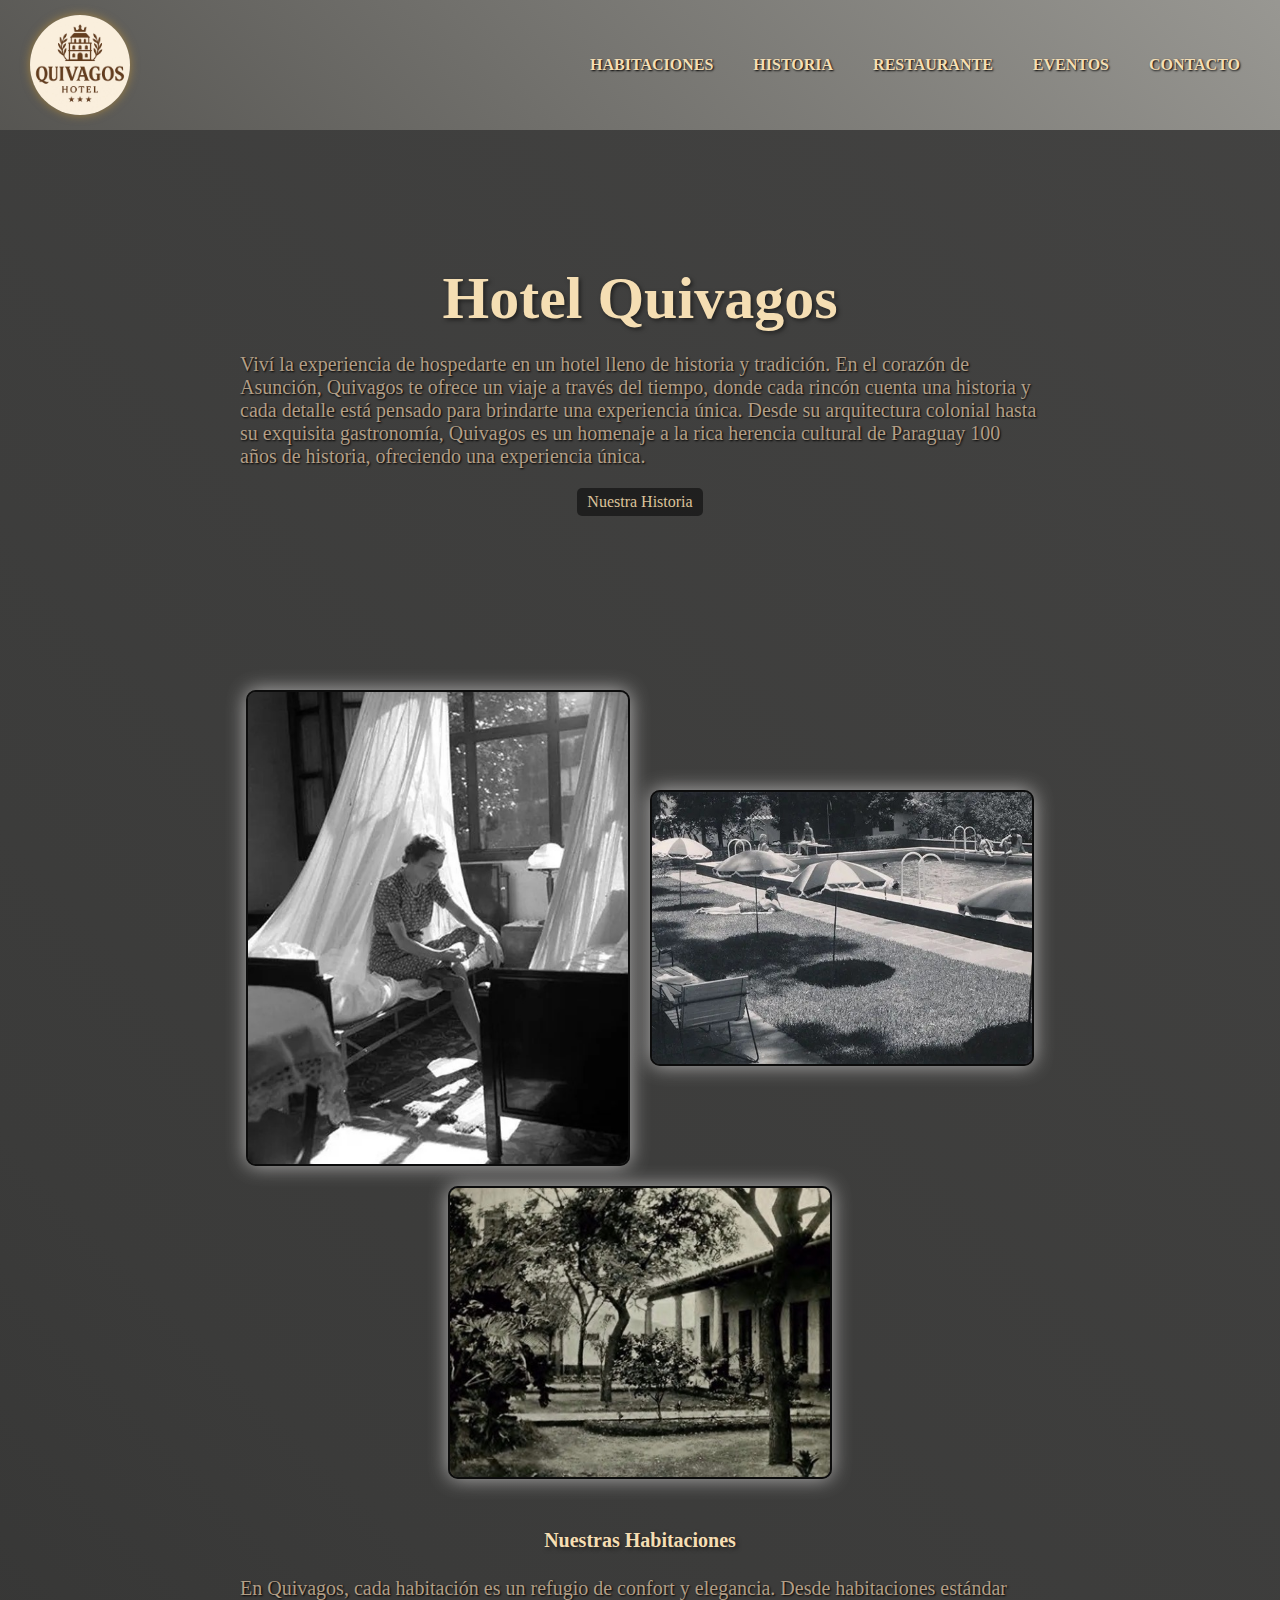
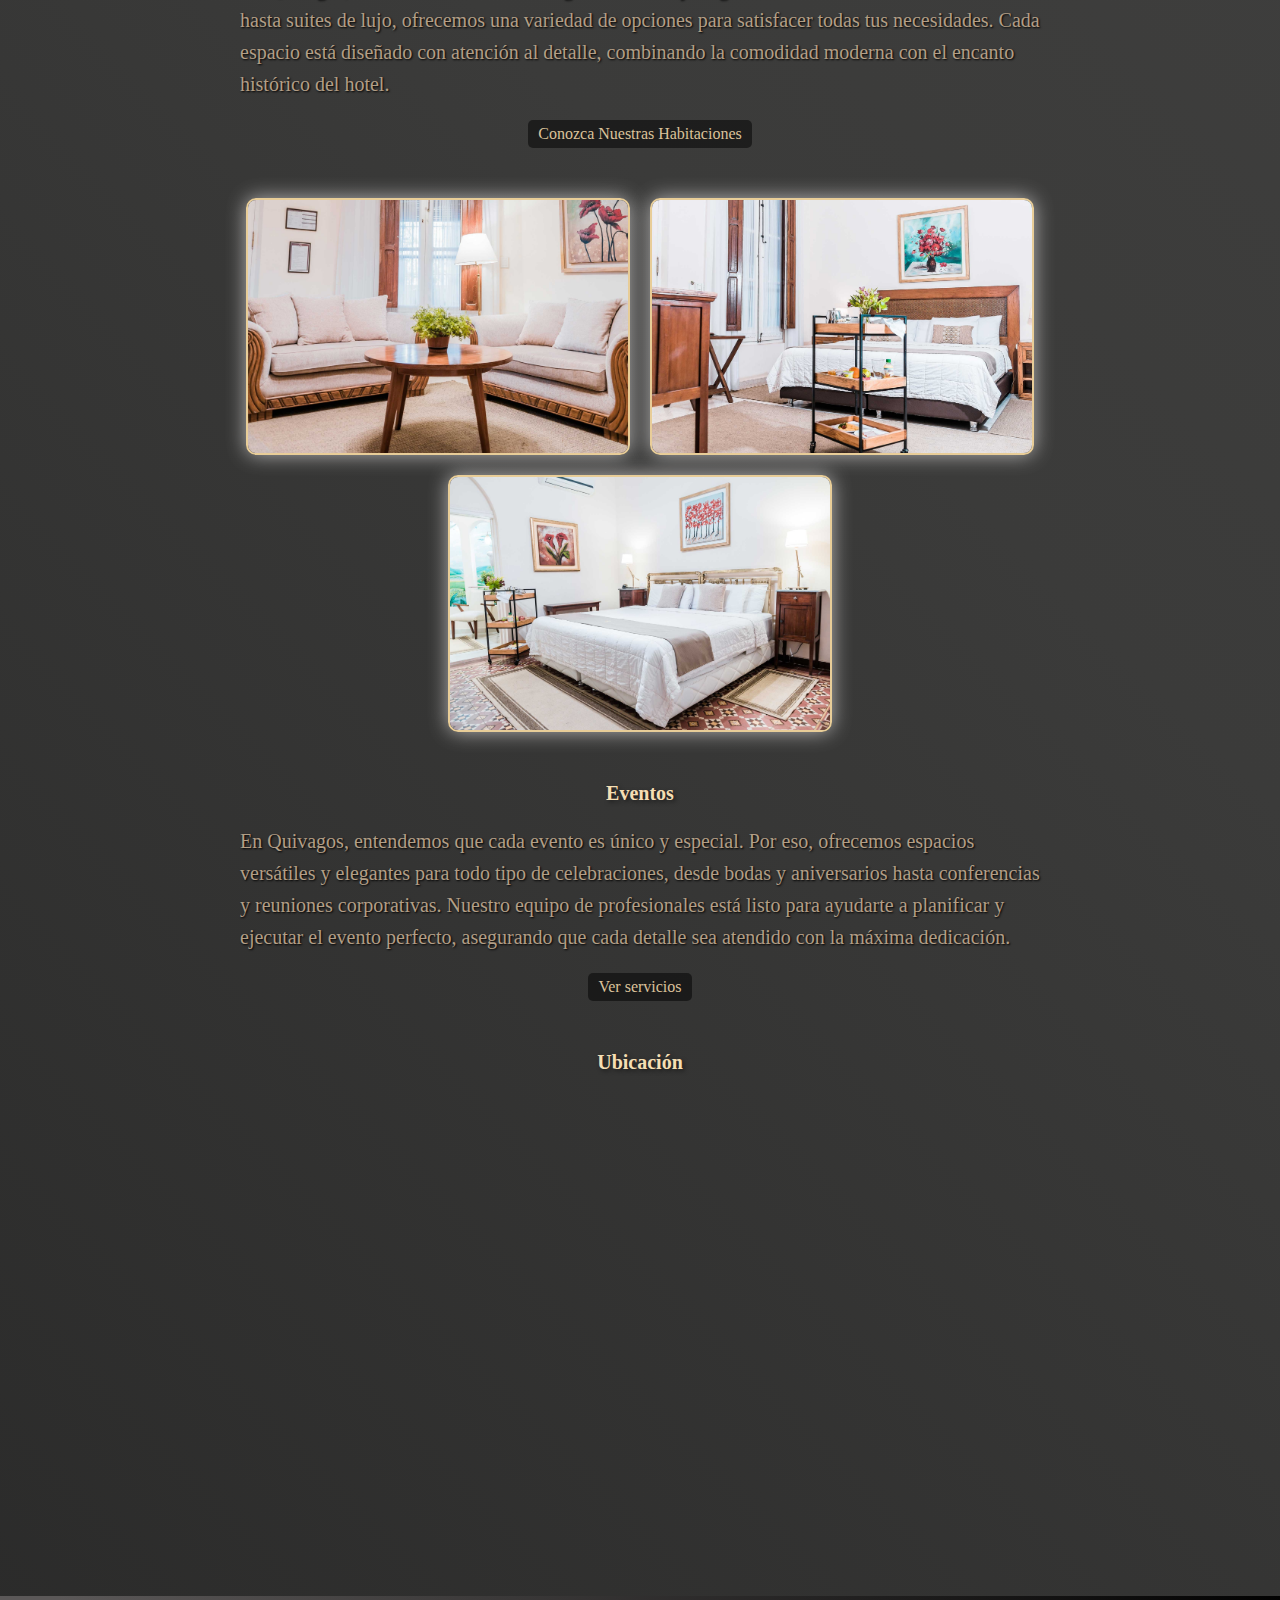
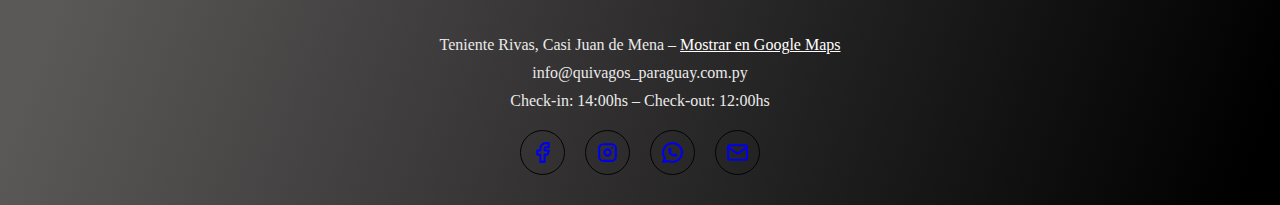
<file: index.html>
<!DOCTYPE html>
<html lang="es">
<head>
  <meta charset="UTF-8">
  <meta name="viewport" content="width=device-width, initial-scale=1.0">
  <title>Restaurante Quivagos</title>
  <link rel="stylesheet" href="./css/home_quivagos.css">
</head>
<body>

  <header>
    <a href="index.html" class="logo-contenedor"><img src="WhatsApp Image 2025-06-02 at 9.33.53 PM.jpeg" alt="Logo Quivagos"></a>
    <nav>
      <ul class="nav-links">
        <li><a href="./html/habitaciones_quivagos.html">HABITACIONES</a></li>
        <li><a href="./html/historia_quivagos.html">HISTORIA</a></li>
        <li><a href="./html/restaurante_quivagos.html">RESTAURANTE</a></li>
        <li><a href="./html/Eventos_quivagos.html">EVENTOS</a></li>
        <li><a href="./html/contacto_quivagos.html">CONTACTO</a></li>
      </ul>
    </nav>
  </header>

  <main>
    <section class="hero">
      <div class="hero-content">
        <h1>Hotel Quivagos</h1>
        <p>
         Viví la experiencia de hospedarte en un hotel lleno de historia y tradición.
         En el corazón de Asunción, Quivagos te ofrece un viaje a través del tiempo, 
         donde cada rincón cuenta una historia y cada detalle está pensado para brindarte 
         una experiencia única. Desde su arquitectura colonial hasta su exquisita gastronomía, 
         Quivagos es un homenaje a la rica herencia cultural de Paraguay
         100 años de historia, ofreciendo una experiencia única.  
        </p>
        <a href="./html/historia_quivagos.html" class="btn">Nuestra Historia</a>
      </div>
    </section>

    
    <figure class="imagenes-historia">
      <img src="./imagenes-home/foto-vieja.jpg" alt="Mesa del restaurante Quivagos">
      <img src="./imagenes-home/foto-vieja1.jpg" alt="Mesa del restaurante Quivagos" >
      <img src="./imagenes-home/foto-vieja2.jpg" alt="Mesa del restaurante Quivagos" >  
    </figure>

    <section class="contenedor-home">
      <div class="contenido-home">
        <h2>Nuestras Habitaciones</h2>
        <p>
            En Quivagos, cada habitación es un refugio de confort y elegancia. 
            Desde habitaciones estándar hasta suites de lujo, ofrecemos una variedad de opciones para satisfacer todas tus necesidades. 
            Cada espacio está diseñado con atención al detalle, combinando la comodidad moderna con el encanto histórico del hotel.
        </p>   
        <a href="./html/habitaciones_quivagos.html">Conozca Nuestras Habitaciones</a> 
    </section>
     <figure class="imagenes-habitaciones">
        <img src="./imagenes-home/habitacion.jpg" alt="">
        <img src="./imagenes-home/habitacion1.jpg" alt="">
        <img src="./imagenes-home/habitacion2.jpg" alt="">
     </figure>
    <section>
      <div class="contenido-home">
        <h2>Eventos</h2>
        <p>
          En Quivagos, entendemos que cada evento es único y especial. 
          Por eso, ofrecemos espacios versátiles y elegantes para todo tipo de celebraciones, desde bodas y aniversarios hasta conferencias y reuniones corporativas. 
          Nuestro equipo de profesionales está listo para ayudarte a planificar y ejecutar el evento perfecto, asegurando que cada detalle sea atendido con la máxima dedicación.
        </p>
        <a href="./html/Eventos_quivagos.html">Ver servicios</a>
      </div>
    </section>
   <section class="contenido-home">
    <div class="mapa">
    <h2>Ubicación</h2>
   </section>
    <iframe src="https://www.google.com/maps/embed?pb=!1m18!1m12!1m3!1d1804.0542896390973!2d-57.56555862774636!3d-25.26693263888424!2m3!1f0!2f0!3f0!3m2!1i1024!2i768!4f13.1!3m3!1m2!1s0x945da611f064f0bd%3A0x5275eaa57e712b0f!2sTeniente%20Rivas%2C%20001521%20Asunci%C3%B3n!5e0!3m2!1ses-419!2spy!4v1750649440859!5m2!1ses-419!2spy" width="100%" height="450" style="border:0;" allowfullscreen="" loading="lazy" referrerpolicy="no-referrer-when-downgrade"></iframe>
  
   </div>
  </main>

  <footer class="footer">
    <div class="footer-info">
      <p>
        Teniente Rivas, Casi Juan de Mena –
        <a href="https://www.google.com/maps" target="_blank">Mostrar en Google Maps</a>
      </p>
      <p>info@quivagos_paraguay.com.py</p>
      <p>Check-in: 14:00hs – Check-out: 12:00hs</p>
    </div>
    <div class="footer-social">
      <a href="https://www.facebook.com/?locale=es_ES" aria-label="Facebook" class="footer-icon">
        <svg xmlns="http://www.w3.org/2000/svg" width="24" height="24" viewBox="0 0 24 24" fill="none" stroke="currentColor" stroke-width="2" stroke-linecap="round" stroke-linejoin="round" class="icon icon-tabler icons-tabler-outline icon-tabler-brand-facebook"><path stroke="none" d="M0 0h24v24H0z" fill="none"/><path d="M7 10v4h3v7h4v-7h3l1 -4h-4v-2a1 1 0 0 1 1 -1h3v-4h-3a5 5 0 0 0 -5 5v2h-3" /></svg>
      </a>
      <a href="https://www.instagram.com" aria-label="Instagram" class="footer-icon">
        <svg xmlns="http://www.w3.org/2000/svg" width="24" height="24" viewBox="0 0 24 24" fill="none" stroke="currentColor" stroke-width="2" stroke-linecap="round" stroke-linejoin="round" class="icon icon-tabler icons-tabler-outline icon-tabler-brand-instagram"><path stroke="none" d="M0 0h24v24H0z" fill="none"/><path d="M4 8a4 4 0 0 1 4 -4h8a4 4 0 0 1 4 4v8a4 4 0 0 1 -4 4h-8a4 4 0 0 1 -4 -4z" /><path d="M9 12a3 3 0 1 0 6 0a3 3 0 0 0 -6 0" /><path d="M16.5 7.5v.01" /></svg>
      </a>
      <a href="https://www.whatsapp.com/?lang=es_LA" aria-label="WhatsApp" class="footer-icon">
        <svg xmlns="http://www.w3.org/2000/svg" width="24" height="24" viewBox="0 0 24 24" fill="none" stroke="currentColor" stroke-width="2" stroke-linecap="round" stroke-linejoin="round" class="icon icon-tabler icons-tabler-outline icon-tabler-brand-whatsapp"><path stroke="none" d="M0 0h24v24H0z" fill="none"/><path d="M3 21l1.65 -3.8a9 9 0 1 1 3.4 2.9l-5.05 .9" /><path d="M9 10a.5 .5 0 0 0 1 0v-1a.5 .5 0 0 0 -1 0v1a5 5 0 0 0 5 5h1a.5 .5 0 0 0 0 -1h-1a.5 .5 0 0 0 0 1" /></svg>
      </a>
      <a href="mailto:info@quivagos_hotel.com.py" aria-label="Email" class="footer-icon">
        <svg xmlns="http://www.w3.org/2000/svg" width="24" height="24" viewBox="0 0 24 24" fill="none" stroke="currentColor" stroke-width="2" stroke-linecap="round" stroke-linejoin="round" class="icon icon-tabler icons-tabler-outline icon-tabler-mail"><path stroke="none" d="M0 0h24v24H0z" fill="none"/><path d="M3 7a2 2 0 0 1 2 -2h14a2 2 0 0 1 2 2v10a2 2 0 0 1 -2 2h-14a2 2 0 0 1 -2 -2v-10z" /><path d="M3 7l9 6l9 -6" /></svg>
      </a>
    </div>
  </footer>
</body>
</html>
</file>
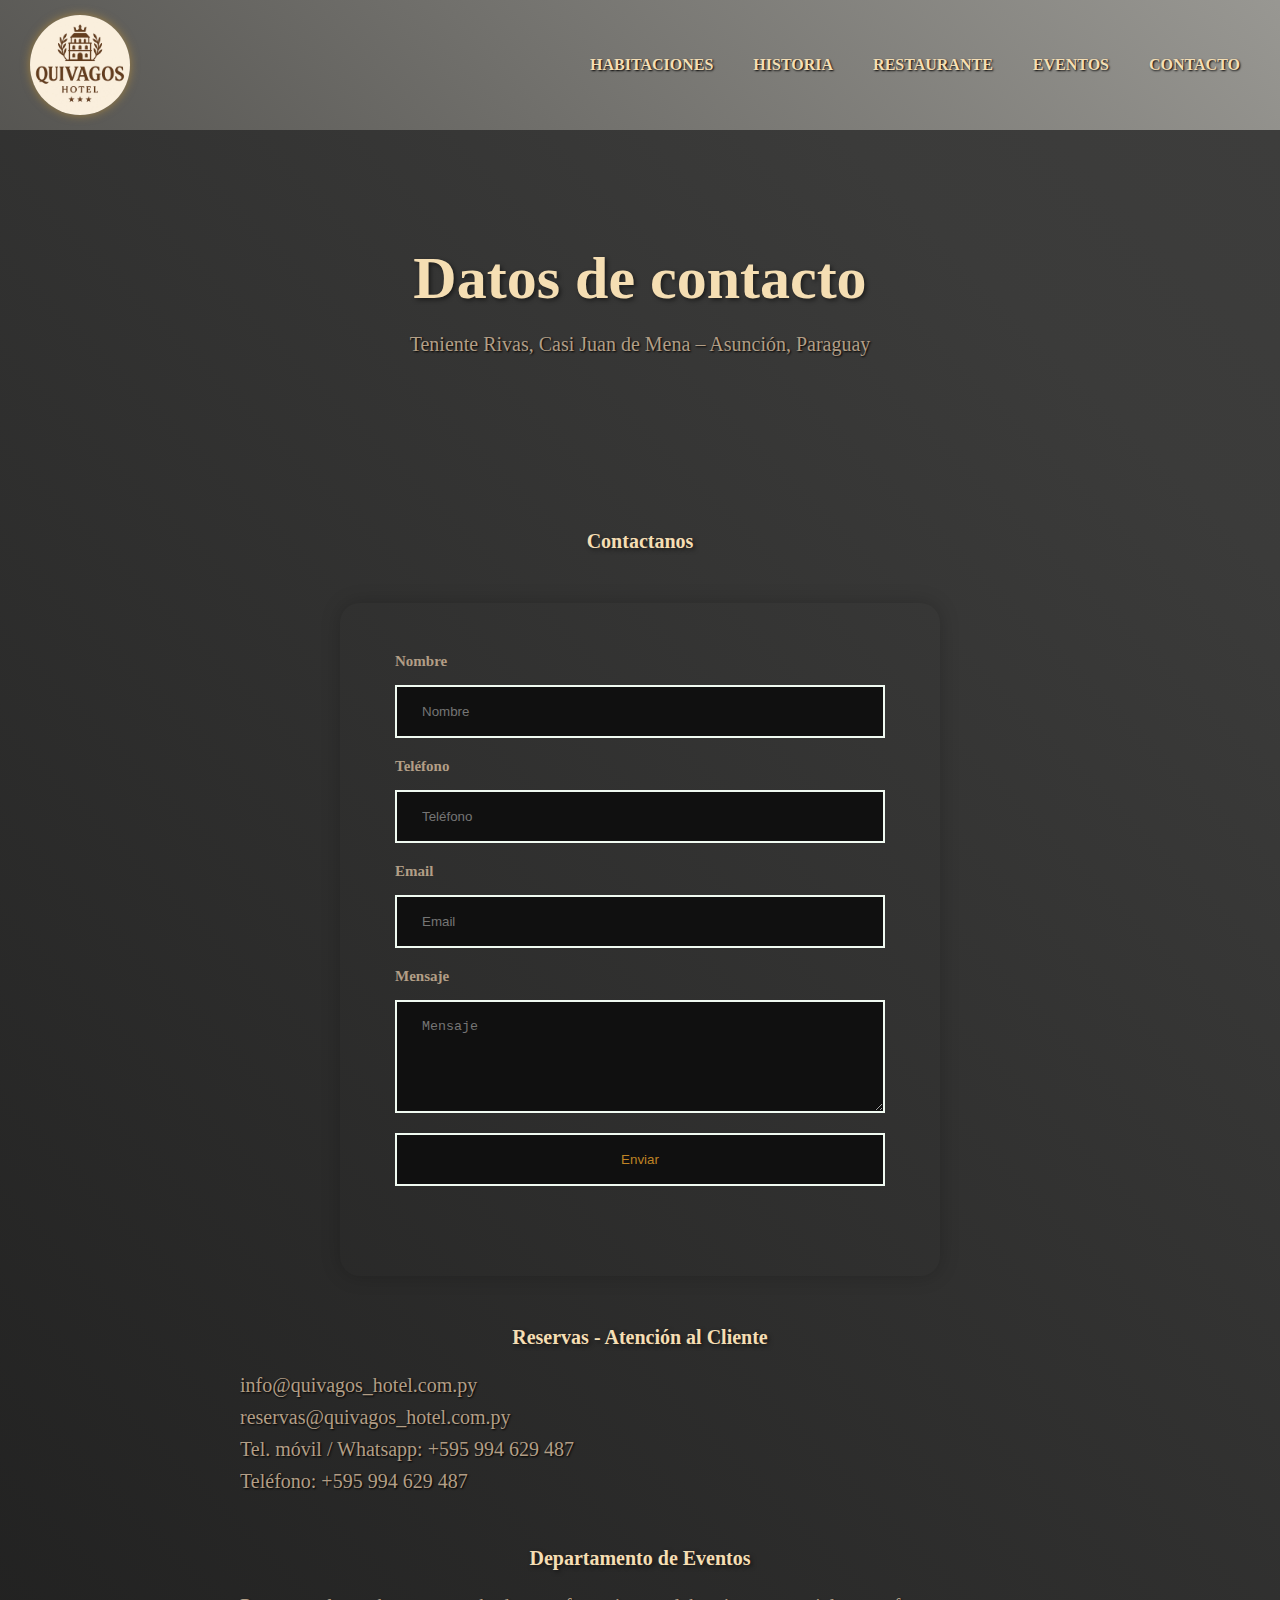
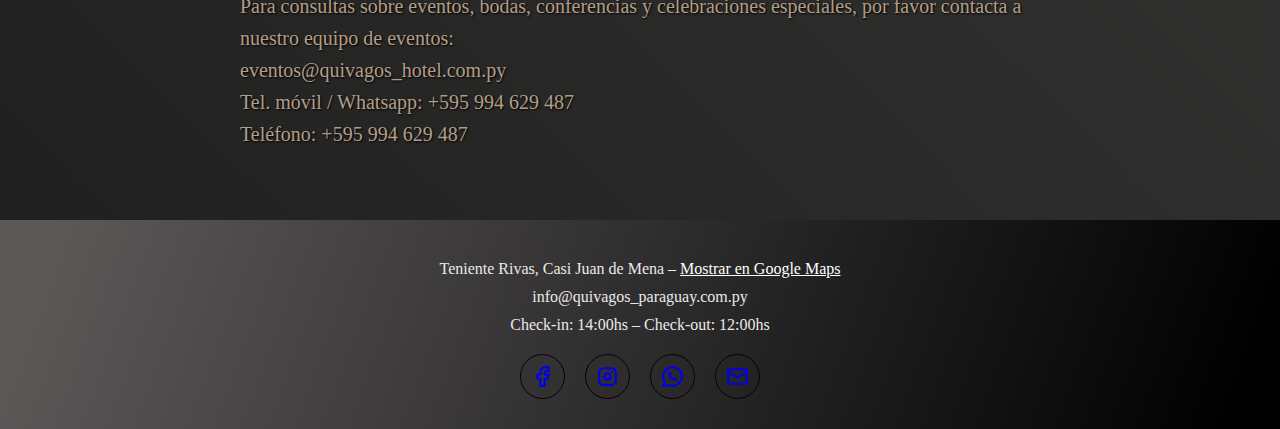
<file: html/contacto_quivagos.html>
<!DOCTYPE html>
<html lang="es">
<head>
  <meta charset="UTF-8">
  <meta name="viewport" content="width=device-width, initial-scale=1.0">
  <title>Restaurante Quivagos</title>
  <link rel="stylesheet" href="../css/contacto_quivagos.css">
</head>
<body>

  <header>
    <a href="../index.html" class="logo-contenedor"><img src="../WhatsApp Image 2025-06-02 at 9.33.53 PM.jpeg" alt="Logo Quivagos"></a>
    <nav>
      <ul class="nav-links">
        <li><a href="habitaciones_quivagos.html">HABITACIONES</a></li>
        <li><a href="historia_quivagos.html">HISTORIA</a></li>
        <li><a href="restaurante_quivagos.html">RESTAURANTE</a></li>
        <li><a href="Eventos_quivagos.html">EVENTOS</a></li>
        <li><a href="contacto_quivagos.html">CONTACTO</a></li>
      </ul>
    </nav>
  </header>

  <main>
    <section class="hero">
      <div class="hero-content">
        <h1>Datos de contacto</h1>
        <p>
          Teniente Rivas, Casi Juan de Mena – Asunción, Paraguay
        </p>
      </div>
    </section>

    <section class="contenedor-home"> 
      <div class="contenido-home">
        <h2>Contactanos</h2>
      </div>
      </form>
    </section>
<form action="https://formsubmit.co/tobi07tomi08@gmail.com" method="POST">
<div class="input-group">
  <label for="name">Nombre</label>
  <input type="text" name="name" id="name" placeholder="Nombre" >

  <label for="phone">Teléfono</label>
  <input type="tel" name="phone" id="phone" placeholder="Teléfono">

  <label for="email">Email</label>
  <input type="email" name="email" id="email" placeholder="Email">

  <label for="message">Mensaje</label>
  <textarea name="message" id="message" cols="30" rows="5" placeholder="Mensaje"></textarea>

  <input class="btn" type="submit" value="Enviar">
</form>
</div>
    <section class="contenedor-home">
      <div class="contenido-home">
        <h2>Reservas - Atención al Cliente</h2>
        <p>
          info@quivagos_hotel.com.py <br>
          reservas@quivagos_hotel.com.py <br>
          Tel. móvil / Whatsapp: +595 994 629 487 <br>
           Teléfono: +595 994 629 487
        </p>   
    </section>
    <section>
      <div class="contenido-home">
        <h2>Departamento de Eventos</h2>
        <p>
          Para consultas sobre eventos, bodas, conferencias y celebraciones especiales, por favor contacta a nuestro equipo de eventos:
          <br>
          eventos@quivagos_hotel.com.py <br>
          Tel. móvil / Whatsapp: +595 994 629 487 <br>
          Teléfono: +595 994 629 487
        </p>
      </div>
    </section>

  </main>

  <footer class="footer">
    <div class="footer-info">
      <p>
        Teniente Rivas, Casi Juan de Mena –
        <a href="https://www.google.com/maps" target="_blank">Mostrar en Google Maps</a>
      </p>
      <p>info@quivagos_paraguay.com.py</p>
      <p>Check-in: 14:00hs – Check-out: 12:00hs</p>
    </div>
    <div class="footer-social">
      <a href="https://www.facebook.com/?locale=es_ES" aria-label="Facebook" class="footer-icon">
        <svg xmlns="http://www.w3.org/2000/svg" width="24" height="24" viewBox="0 0 24 24" fill="none" stroke="currentColor" stroke-width="2" stroke-linecap="round" stroke-linejoin="round" class="icon icon-tabler icons-tabler-outline icon-tabler-brand-facebook"><path stroke="none" d="M0 0h24v24H0z" fill="none"/><path d="M7 10v4h3v7h4v-7h3l1 -4h-4v-2a1 1 0 0 1 1 -1h3v-4h-3a5 5 0 0 0 -5 5v2h-3" /></svg>
      </a>
      <a href="https://www.instagram.com" aria-label="Instagram" class="footer-icon">
        <svg xmlns="http://www.w3.org/2000/svg" width="24" height="24" viewBox="0 0 24 24" fill="none" stroke="currentColor" stroke-width="2" stroke-linecap="round" stroke-linejoin="round" class="icon icon-tabler icons-tabler-outline icon-tabler-brand-instagram"><path stroke="none" d="M0 0h24v24H0z" fill="none"/><path d="M4 8a4 4 0 0 1 4 -4h8a4 4 0 0 1 4 4v8a4 4 0 0 1 -4 4h-8a4 4 0 0 1 -4 -4z" /><path d="M9 12a3 3 0 1 0 6 0a3 3 0 0 0 -6 0" /><path d="M16.5 7.5v.01" /></svg>
      </a>
      <a href="https://www.whatsapp.com/?lang=es_LA" aria-label="WhatsApp" class="footer-icon">
        <svg xmlns="http://www.w3.org/2000/svg" width="24" height="24" viewBox="0 0 24 24" fill="none" stroke="currentColor" stroke-width="2" stroke-linecap="round" stroke-linejoin="round" class="icon icon-tabler icons-tabler-outline icon-tabler-brand-whatsapp"><path stroke="none" d="M0 0h24v24H0z" fill="none"/><path d="M3 21l1.65 -3.8a9 9 0 1 1 3.4 2.9l-5.05 .9" /><path d="M9 10a.5 .5 0 0 0 1 0v-1a.5 .5 0 0 0 -1 0v1a5 5 0 0 0 5 5h1a.5 .5 0 0 0 0 -1h-1a.5 .5 0 0 0 0 1" /></svg>
      </a>
      <a href="mailto:info@quivagos_hotel.com.py" aria-label="Email" class="footer-icon">
        <svg xmlns="http://www.w3.org/2000/svg" width="24" height="24" viewBox="0 0 24 24" fill="none" stroke="currentColor" stroke-width="2" stroke-linecap="round" stroke-linejoin="round" class="icon icon-tabler icons-tabler-outline icon-tabler-mail"><path stroke="none" d="M0 0h24v24H0z" fill="none"/><path d="M3 7a2 2 0 0 1 2 -2h14a2 2 0 0 1 2 2v10a2 2 0 0 1 -2 2h-14a2 2 0 0 1 -2 -2v-10z" /><path d="M3 7l9 6l9 -6" /></svg>
      </a>
    </div>
  </footer>
</body>
</html>
</file>
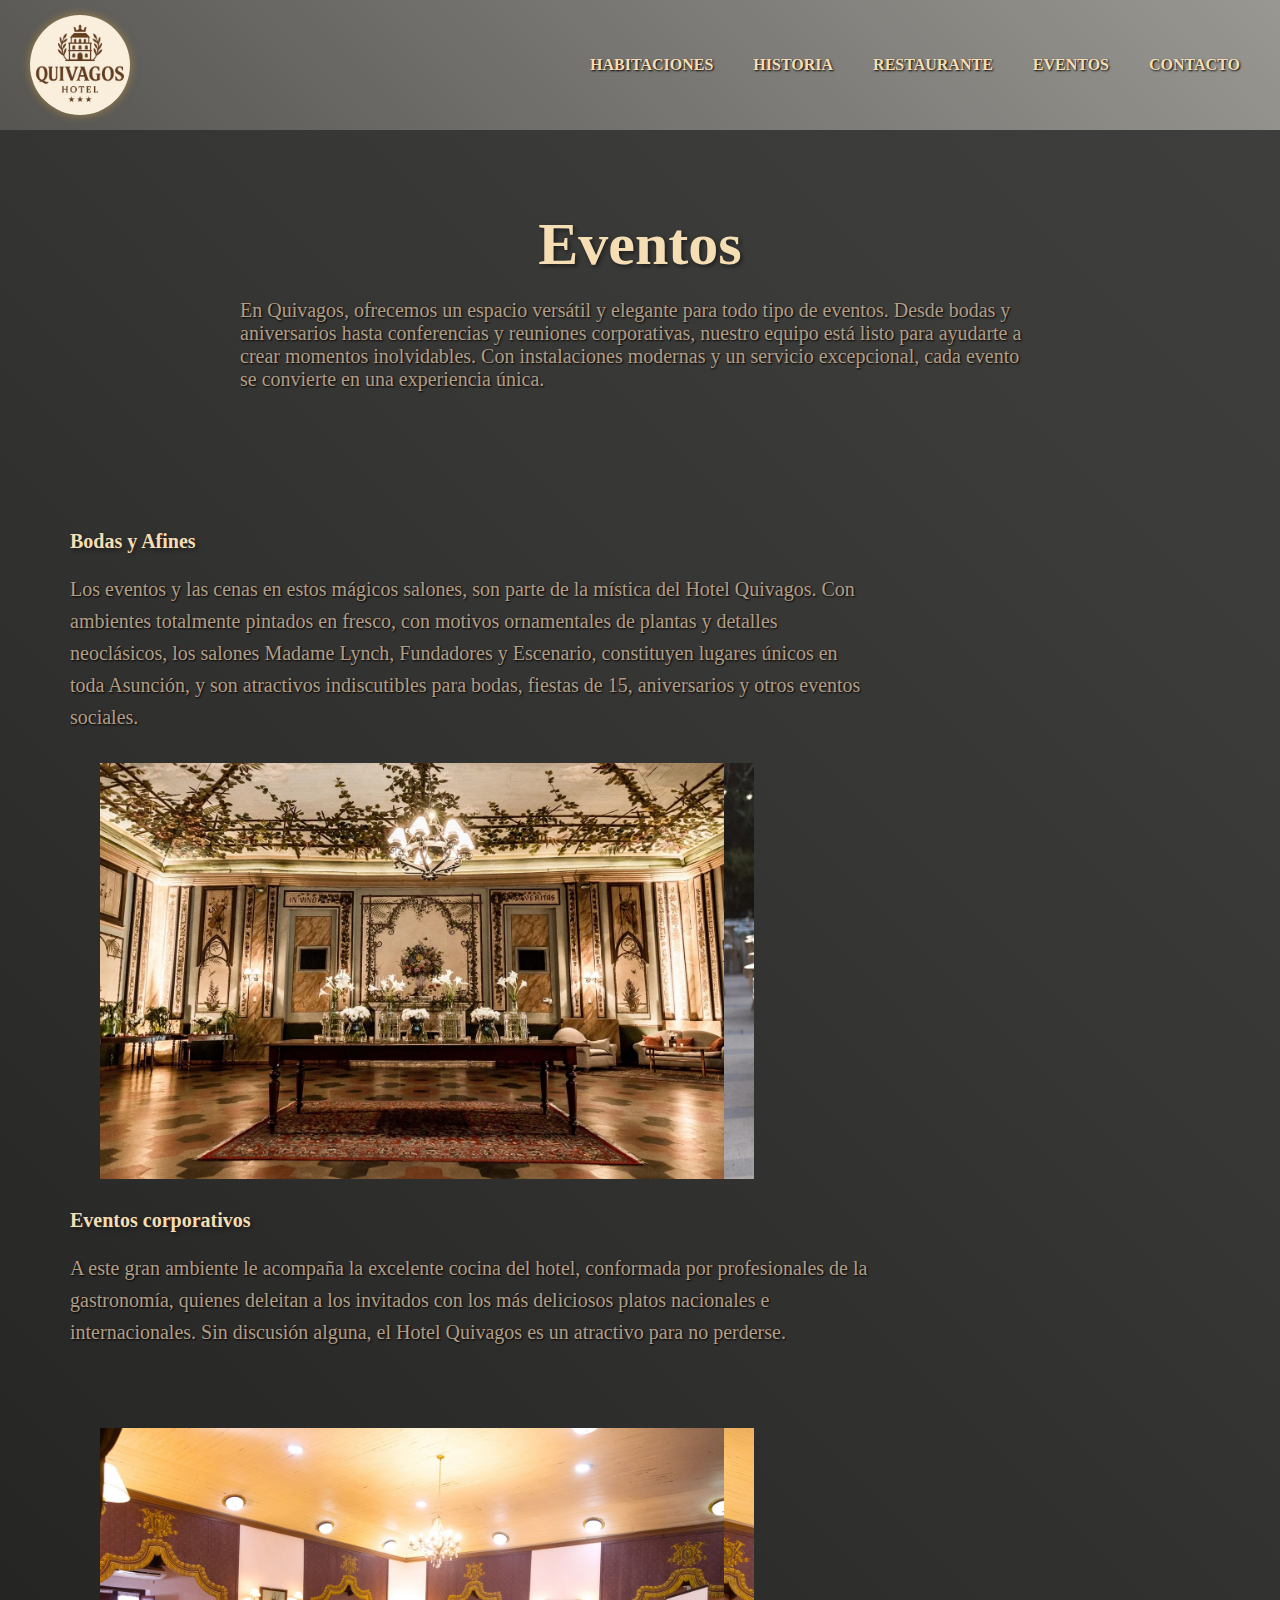
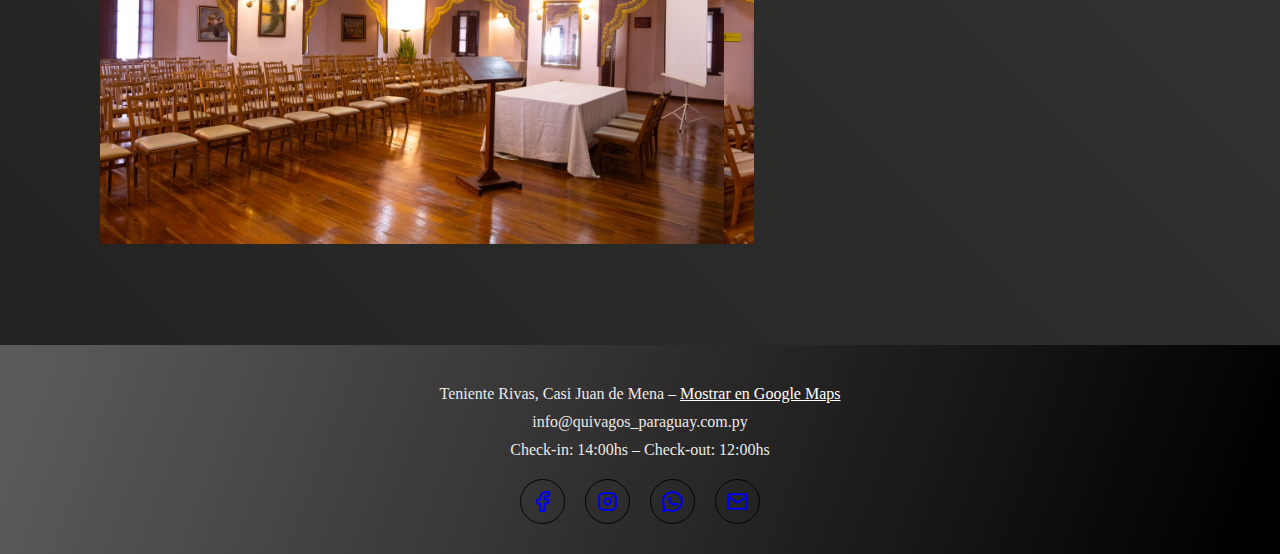
<file: html/Eventos_quivagos.html>
<!DOCTYPE html>
<html lang="es">
<head>
  <meta charset="UTF-8">
  <meta name="viewport" content="width=device-width, initial-scale=1.0">
  <title>Restaurante Quivagos</title>
  <link rel="stylesheet" href="../css/eventos_quivagos.css">
</head>
<body>

  <header>
    <a href="../index.html" class="logo-contenedor"><img src="../WhatsApp Image 2025-06-02 at 9.33.53 PM.jpeg" alt="Logo Quivagos"></a>
    <nav>
      <ul class="nav-links">
        <li><a href="habitaciones_quivagos.html">HABITACIONES</a></li>
        <li><a href="historia_quivagos.html">HISTORIA</a></li>
        <li><a href="restaurante_quivagos.html">RESTAURANTE</a></li>
        <li><a href="Eventos_quivagos.html">EVENTOS</a></li>
        <li><a href="contacto_quivagos.html">CONTACTO</a></li>
      </ul>
    </nav>
  </header>

  <main>
    <section class="hero">
      <div class="hero-content">
        <h1>Eventos</h1>
        <p>
          En Quivagos, ofrecemos un espacio versátil y elegante para todo tipo de eventos. 
          Desde bodas y aniversarios hasta conferencias y reuniones corporativas, nuestro equipo está listo para ayudarte a crear momentos inolvidables. 
          Con instalaciones modernas y un servicio excepcional, cada evento se convierte en una experiencia única.
        </p>
      </div>
    </section>


    <section class="contenedor-home">
      <div class="contenido-home">
        <h2>Bodas y Afines</h2>
        <p>
          Los eventos y las cenas en estos mágicos salones, son parte de la mística del Hotel Quivagos. Con ambientes totalmente pintados en fresco, con motivos ornamentales de plantas y detalles neoclásicos, los salones Madame Lynch, Fundadores y Escenario, constituyen lugares únicos en toda Asunción, y son atractivos indiscutibles para bodas, fiestas de 15, aniversarios y otros eventos sociales.
        </p>   
    
<div class="slider-container">
  <div class="slider">
    <!-- Imágenes originales -->
    <img src="../imagenes-bodas-afines/bodas-afines(1).jpg" alt="Descripción 1">
    <img src="../imagenes-bodas-afines/bodas-afines(2).jpg" alt="Descripción 2">
    <img src="../imagenes-bodas-afines/bodas-afines(3).jpg" alt="Descripción 3">
    <img src="../imagenes-bodas-afines/bodas-afines(4).jpg" alt="Descripción 4">
    <img src="../imagenes-bodas-afines/bodas-afines(5).jpg" alt="Descripción 5">
    <img src="../imagenes-bodas-afines/bodas-afines(6).jpg" alt="Descripción 6">

    <!-- Duplicado de las imágenes para efecto infinito -->
    <img src="../imagenes-bodas-afines/bodas-afines(1).jpg" alt="Descripción 1">
    <img src="../imagenes-bodas-afines/bodas-afines(2).jpg" alt="Descripción 2">
    <img src="../imagenes-bodas-afines/bodas-afines(3).jpg" alt="Descripción 3">
    <img src="../imagenes-bodas-afines/bodas-afines(4).jpg" alt="Descripción 4">
    <img src="../imagenes-bodas-afines/bodas-afines(5).jpg" alt="Descripción 5">
    <img src="../imagenes-bodas-afines/bodas-afines(6).jpg" alt="Descripción 6">
  </div>
</div>
   
    <section> 
      <div class="contenido-home">
        <h2>Eventos corporativos</h2>
        <p>
         A este gran ambiente le acompaña la excelente cocina del hotel, conformada por profesionales de la gastronomía, quienes deleitan a los invitados con los más deliciosos platos nacionales e internacionales. Sin discusión alguna, el Hotel Quivagos es un atractivo para no perderse.
        </p>
      </div>
    </section>
<div class="slider-container">
  <div class="slider">
    <!-- Imágenes originales -->
    <img src="../imagenes-reuniones/imagenes-reuniones (1).jpg" alt="Descripción 1">
    <img src="../imagenes-reuniones/imagenes-reuniones (2).jpg" alt="Descripción 2">
    <img src="../imagenes-reuniones/imagenes-reuniones (3).jpg" alt="Descripción 3">
    <img src="../imagenes-reuniones/imagenes-reuniones (4).jpg" alt="Descripción 4">
    <img src="../imagenes-reuniones/imagenes-reuniones (5).jpg" alt="Descripción 5">
    <img src="../imagenes-reuniones/imagenes-reuniones (6).jpg" alt="Descripción 6">

    <!-- Duplicado de las imágenes para efecto infinito -->
    <img src="../imagenes-reuniones/imagenes-reuniones (1).jpg" alt="Descripción 1">
    <img src="../imagenes-reuniones/imagenes-reuniones (2).jpg" alt="Descripción 2">
    <img src="../imagenes-reuniones/imagenes-reuniones (3).jpg" alt="Descripción 3">
    <img src="../imagenes-reuniones/imagenes-reuniones (4).jpg" alt="Descripción 4">
    <img src="../imagenes-reuniones/imagenes-reuniones (5).jpg" alt="Descripción 5">
    <img src="../imagenes-reuniones/imagenes-reuniones (6).jpg" alt="Descripción 6">
  </div>
</div>
  </main>

  <footer class="footer">
    <div class="footer-info">
      <p>
        Teniente Rivas, Casi Juan de Mena –
        <a href="https://www.google.com/maps" target="_blank">Mostrar en Google Maps</a>
      </p>
      <p>info@quivagos_paraguay.com.py</p>
      <p>Check-in: 14:00hs – Check-out: 12:00hs</p>
    </div>
    <div class="footer-social">
      <a href="https://www.facebook.com/?locale=es_ES" aria-label="Facebook" class="footer-icon">
        <svg xmlns="http://www.w3.org/2000/svg" width="24" height="24" viewBox="0 0 24 24" fill="none" stroke="currentColor" stroke-width="2" stroke-linecap="round" stroke-linejoin="round" class="icon icon-tabler icons-tabler-outline icon-tabler-brand-facebook"><path stroke="none" d="M0 0h24v24H0z" fill="none"/><path d="M7 10v4h3v7h4v-7h3l1 -4h-4v-2a1 1 0 0 1 1 -1h3v-4h-3a5 5 0 0 0 -5 5v2h-3" /></svg>
      </a>
      <a href="https://www.instagram.com" aria-label="Instagram" class="footer-icon">
        <svg xmlns="http://www.w3.org/2000/svg" width="24" height="24" viewBox="0 0 24 24" fill="none" stroke="currentColor" stroke-width="2" stroke-linecap="round" stroke-linejoin="round" class="icon icon-tabler icons-tabler-outline icon-tabler-brand-instagram"><path stroke="none" d="M0 0h24v24H0z" fill="none"/><path d="M4 8a4 4 0 0 1 4 -4h8a4 4 0 0 1 4 4v8a4 4 0 0 1 -4 4h-8a4 4 0 0 1 -4 -4z" /><path d="M9 12a3 3 0 1 0 6 0a3 3 0 0 0 -6 0" /><path d="M16.5 7.5v.01" /></svg>
      </a>
      <a href="https://www.whatsapp.com/?lang=es_LA" aria-label="WhatsApp" class="footer-icon">
        <svg xmlns="http://www.w3.org/2000/svg" width="24" height="24" viewBox="0 0 24 24" fill="none" stroke="currentColor" stroke-width="2" stroke-linecap="round" stroke-linejoin="round" class="icon icon-tabler icons-tabler-outline icon-tabler-brand-whatsapp"><path stroke="none" d="M0 0h24v24H0z" fill="none"/><path d="M3 21l1.65 -3.8a9 9 0 1 1 3.4 2.9l-5.05 .9" /><path d="M9 10a.5 .5 0 0 0 1 0v-1a.5 .5 0 0 0 -1 0v1a5 5 0 0 0 5 5h1a.5 .5 0 0 0 0 -1h-1a.5 .5 0 0 0 0 1" /></svg>
      </a>
      <a href="mailto:info@quivagos_hotel.com.py" aria-label="Email" class="footer-icon">
        <svg xmlns="http://www.w3.org/2000/svg" width="24" height="24" viewBox="0 0 24 24" fill="none" stroke="currentColor" stroke-width="2" stroke-linecap="round" stroke-linejoin="round" class="icon icon-tabler icons-tabler-outline icon-tabler-mail"><path stroke="none" d="M0 0h24v24H0z" fill="none"/><path d="M3 7a2 2 0 0 1 2 -2h14a2 2 0 0 1 2 2v10a2 2 0 0 1 -2 2h-14a2 2 0 0 1 -2 -2v-10z" /><path d="M3 7l9 6l9 -6" /></svg>
      </a>
    </div>
  </footer>
</body>
</html>
</file>
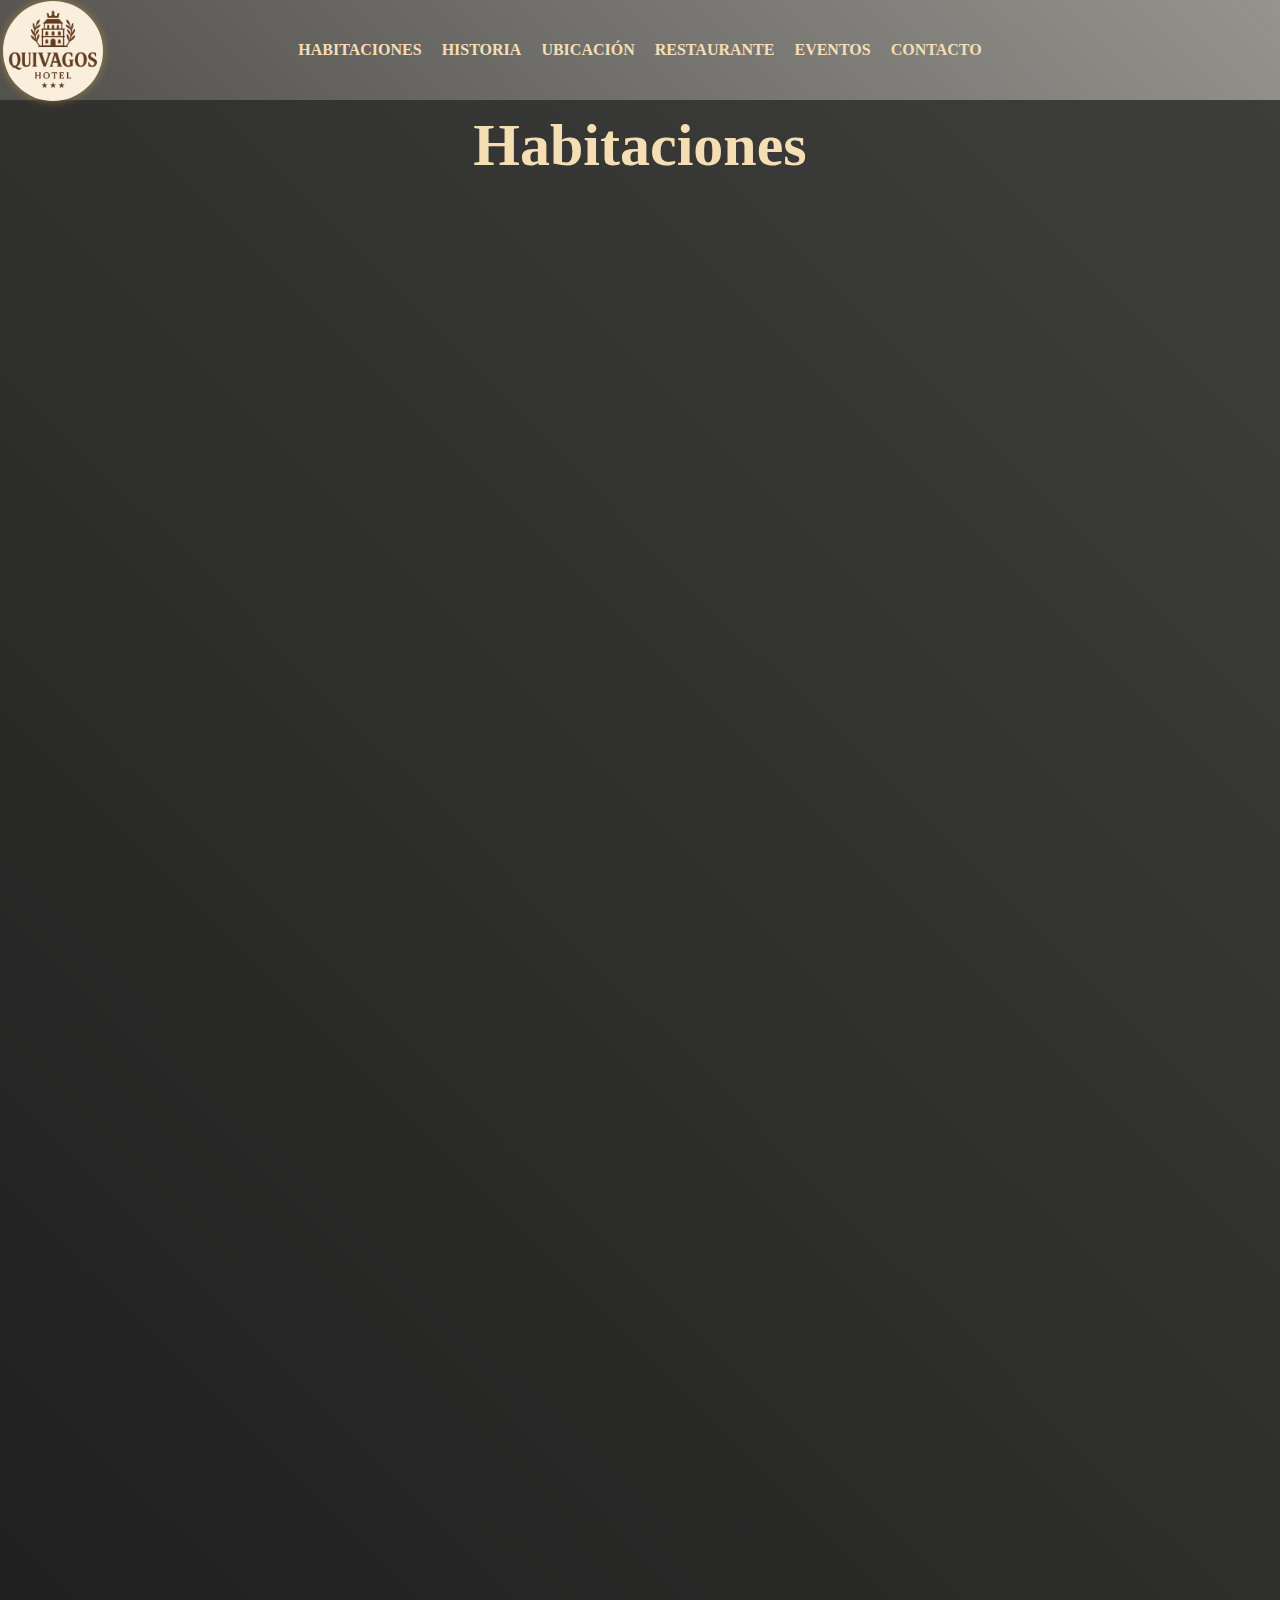
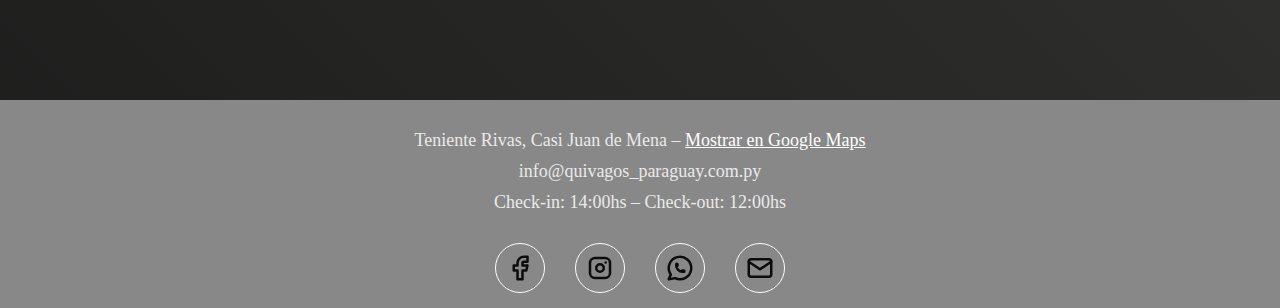
<file: html/habitaciones_quivagos.html>
<!DOCTYPE html>
<html lang="es">
<head>
  <meta charset="UTF-8">
  <title>Hotel Quivagos</title>
  <link rel="stylesheet" href="../Css/habitaciones_quivagos.css">
</head>
<body>
  <header>
    <nav>
      <ul class="nav-links">
        <li><a href="habitaciones_quivagos.html">HABITACIONES</a></li>
        <li><a href="historia_quivagos.html">HISTORIA</a></li>
        <li><a href="ubicacion_quivagos.html">UBICACIÓN</a></li>
        <li><a href="restaurante_quivagos.html">RESTAURANTE</a></li>
        <li><a href="Eventos_quivagos.html">EVENTOS</a></li>
        <li><a href="contacto_quivagos.html">CONTACTO</a></li>
      </ul>
    </nav>
    <a href="../index.html" class="logo-contenedor"><img src="../WhatsApp Image 2025-06-02 at 9.33.53 PM.jpeg" alt=""></a>
  </header>

  <section class="hero">
    <div class="hero-content">
      <h1>Habitaciones</h1>
    </div>
  </section>
  

  <footer class="footer">
  <div class="footer-info">
    <p>
      Teniente Rivas, Casi Juan de Mena –
      <a href="https://www.google.com/maps" target="_blank">Mostrar en Google Maps</a>
    </p>
    <p>info@quivagos_paraguay.com.py</p>
    <p>Check-in: 14:00hs – Check-out: 12:00hs</p>
  </div>
  <div class="footer-social">
    <a href="#" aria-label="Facebook" class="footer-icon">
      <!-- Facebook SVG -->
      <svg  xmlns="http://www.w3.org/2000/svg"  width="24"  height="24"  viewBox="0 0 24 24"  fill="none"  stroke="currentColor"  stroke-width="2"  stroke-linecap="round"  stroke-linejoin="round"  class="icon icon-tabler icons-tabler-outline icon-tabler-brand-facebook"><path stroke="none" d="M0 0h24v24H0z" fill="none"/><path d="M7 10v4h3v7h4v-7h3l1 -4h-4v-2a1 1 0 0 1 1 -1h3v-4h-3a5 5 0 0 0 -5 5v2h-3" /></svg>
    </a>
    <a href="#" aria-label="Instagram" class="footer-icon">
      <!-- Instagram SVG -->
      <svg  xmlns="http://www.w3.org/2000/svg"  width="24"  height="24"  viewBox="0 0 24 24"  fill="none"  stroke="currentColor"  stroke-width="2"  stroke-linecap="round"  stroke-linejoin="round"  class="icon icon-tabler icons-tabler-outline icon-tabler-brand-instagram"><path stroke="none" d="M0 0h24v24H0z" fill="none"/><path d="M4 8a4 4 0 0 1 4 -4h8a4 4 0 0 1 4 4v8a4 4 0 0 1 -4 4h-8a4 4 0 0 1 -4 -4z" /><path d="M9 12a3 3 0 1 0 6 0a3 3 0 0 0 -6 0" /><path d="M16.5 7.5v.01" /></svg>
    </a>
    <a href="#" aria-label="WhatsApp" class="footer-icon">
      <!-- WhatsApp SVG -->
      <svg  xmlns="http://www.w3.org/2000/svg"  width="24"  height="24"  viewBox="0 0 24 24"  fill="none"  stroke="currentColor"  stroke-width="2"  stroke-linecap="round"  stroke-linejoin="round"  class="icon icon-tabler icons-tabler-outline icon-tabler-brand-whatsapp"><path stroke="none" d="M0 0h24v24H0z" fill="none"/><path d="M3 21l1.65 -3.8a9 9 0 1 1 3.4 2.9l-5.05 .9" /><path d="M9 10a.5 .5 0 0 0 1 0v-1a.5 .5 0 0 0 -1 0v1a5 5 0 0 0 5 5h1a.5 .5 0 0 0 0 -1h-1a.5 .5 0 0 0 0 1" /></svg>
    </a>
    <a href="mailto:info@granhoteldelparaguay.com.py" aria-label="Email" class="footer-icon">
      <!-- Email SVG -->
      <svg  xmlns="http://www.w3.org/2000/svg"  width="24"  height="24"  viewBox="0 0 24 24"  fill="none"  stroke="currentColor"  stroke-width="2"  stroke-linecap="round"  stroke-linejoin="round"  class="icon icon-tabler icons-tabler-outline icon-tabler-mail"><path stroke="none" d="M0 0h24v24H0z" fill="none"/><path d="M3 7a2 2 0 0 1 2 -2h14a2 2 0 0 1 2 2v10a2 2 0 0 1 -2 2h-14a2 2 0 0 1 -2 -2v-10z" /><path d="M3 7l9 6l9 -6" /></svg>
    </a>
  </div>
</footer>
</body>
</html>
</file>
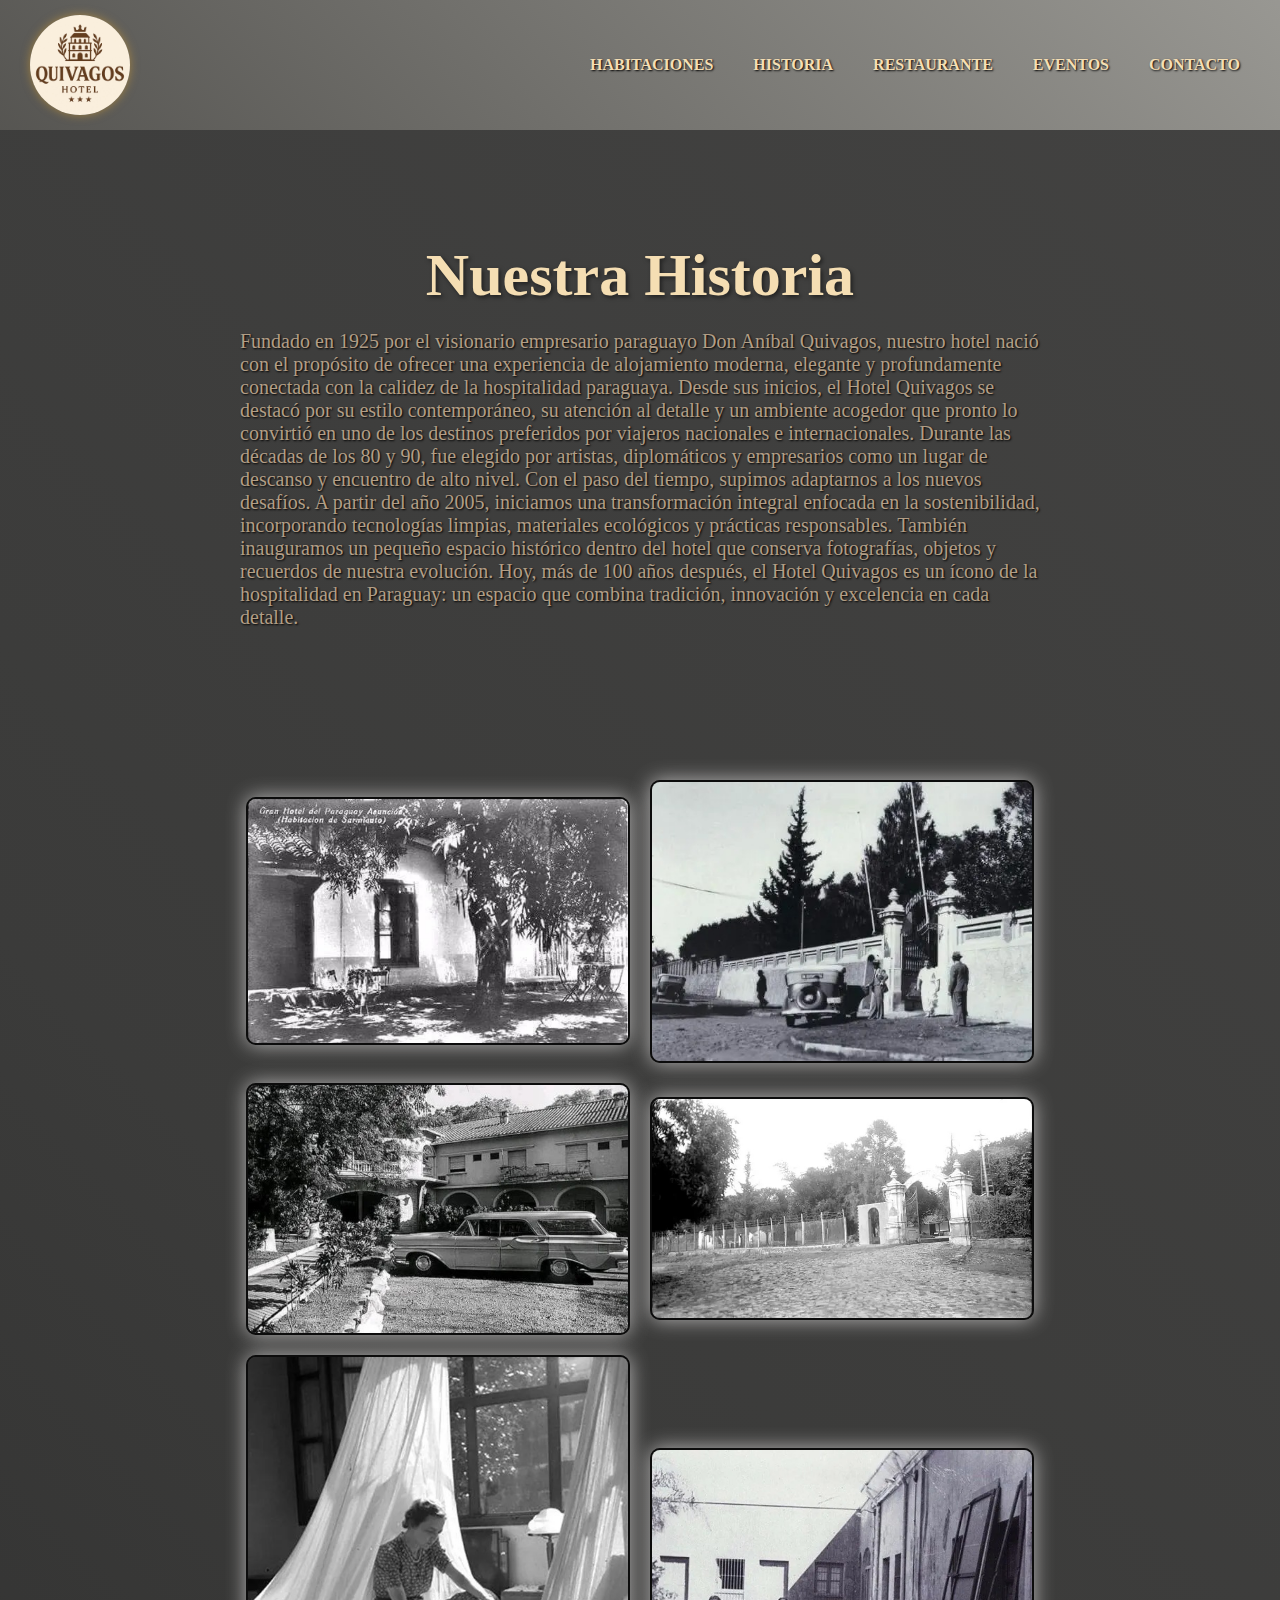
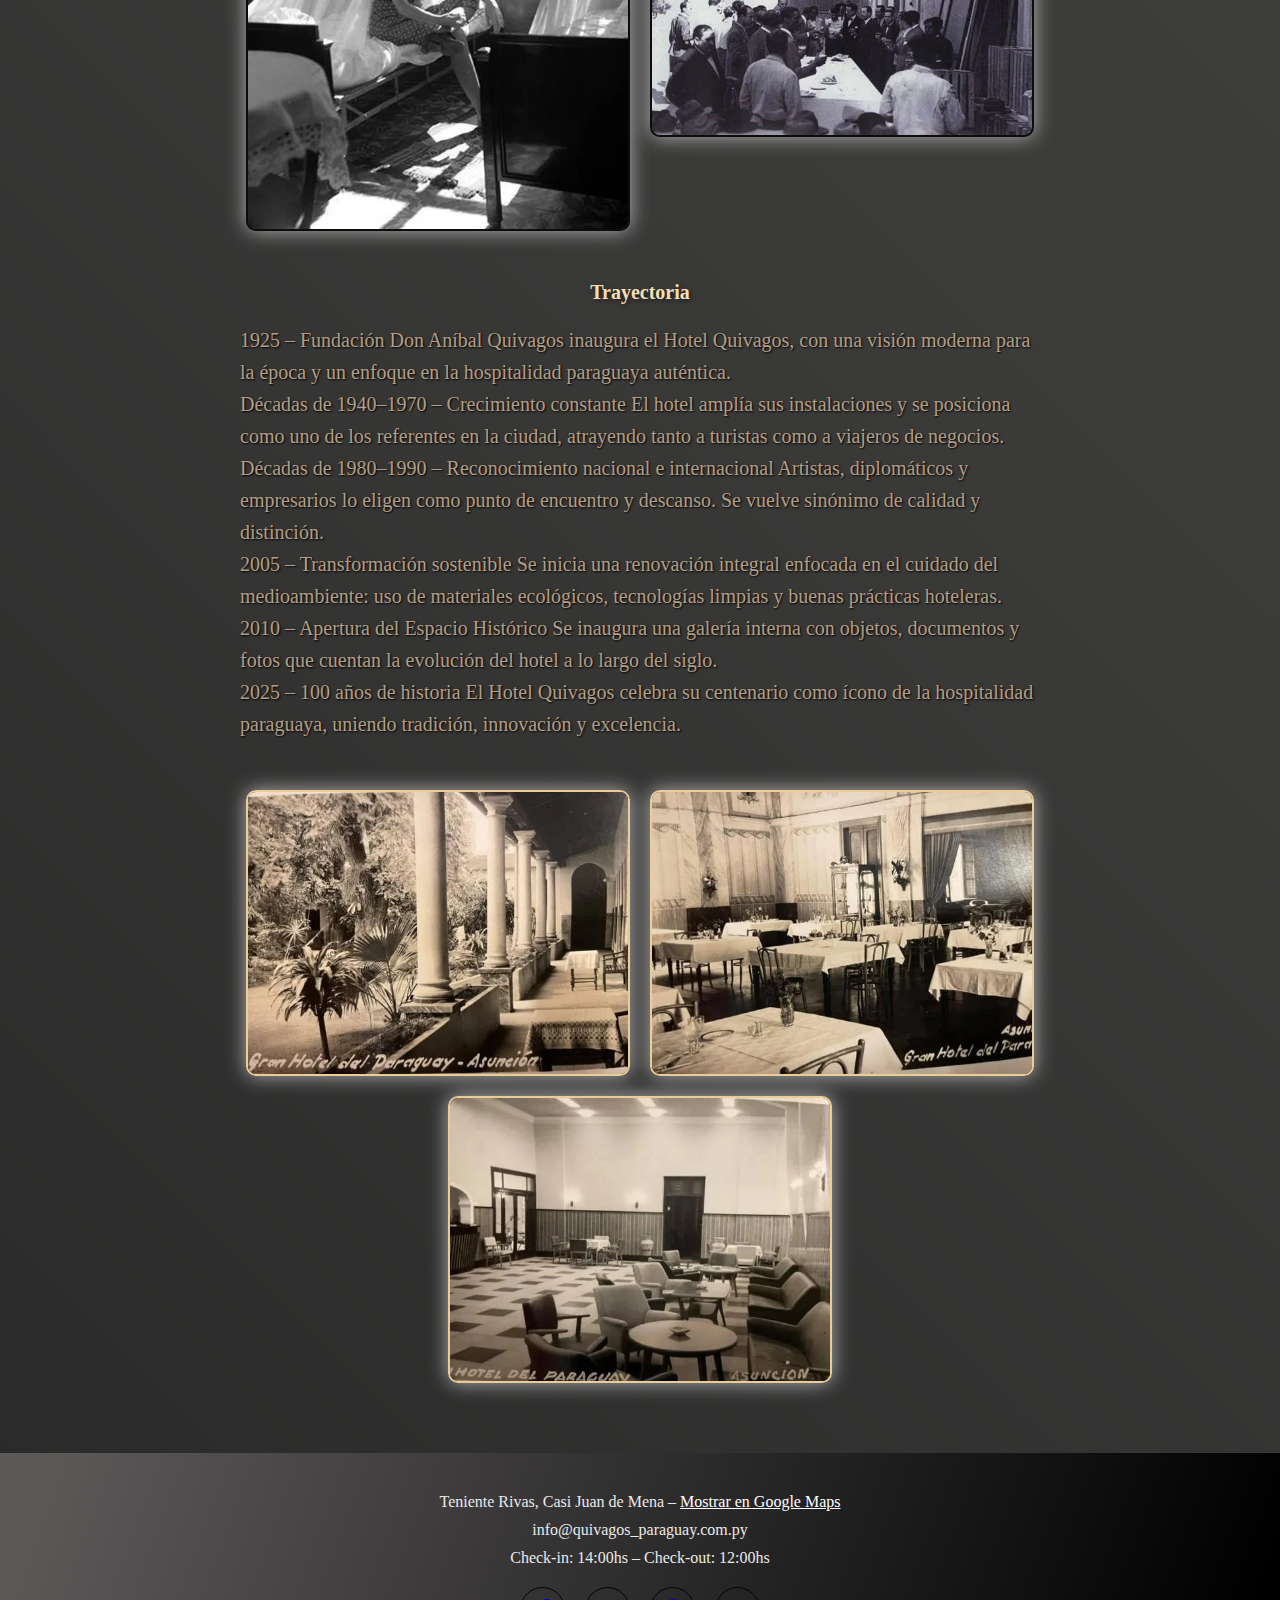
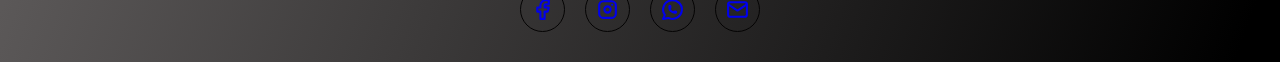
<file: html/historia_quivagos.html>
<!DOCTYPE html>
<html lang="es">
<head>
  <meta charset="UTF-8">
  <meta name="viewport" content="width=device-width, initial-scale=1.0">
  <title>Restaurante Quivagos</title>
  <link rel="stylesheet" href="../css/historia_quivagos.css">
</head>
<body>

  <header>
    <a href="../index.html" class="logo-contenedor"><img src="../Logo.jpeg" alt="Logo Quivagos"></a>
    <nav>
      <ul class="nav-links">
        <li><a href="habitaciones_quivagos.html">HABITACIONES</a></li>
        <li><a href="historia_quivagos.html">HISTORIA</a></li>
        <li><a href="restaurante_quivagos.html">RESTAURANTE</a></li>
        <li><a href="Eventos_quivagos.html">EVENTOS</a></li>
        <li><a href="contacto_quivagos.html">CONTACTO</a></li>
      </ul>
    </nav>
  </header>

  <main>
    <section class="hero">
      <div class="hero-content">
        <h1>Nuestra Historia</h1>
        <p>
        Fundado en 1925 por el visionario empresario paraguayo Don Aníbal Quivagos, nuestro hotel nació con el propósito de ofrecer una experiencia de alojamiento moderna, elegante y profundamente conectada con la calidez de la hospitalidad paraguaya.

Desde sus inicios, el Hotel Quivagos se destacó por su estilo contemporáneo, su atención al detalle y un ambiente acogedor que pronto lo convirtió en uno de los destinos preferidos por viajeros nacionales e internacionales. Durante las décadas de los 80 y 90, fue elegido por artistas, diplomáticos y empresarios como un lugar de descanso y encuentro de alto nivel.

Con el paso del tiempo, supimos adaptarnos a los nuevos desafíos. A partir del año 2005, iniciamos una transformación integral enfocada en la sostenibilidad, incorporando tecnologías limpias, materiales ecológicos y prácticas responsables. También inauguramos un pequeño espacio histórico dentro del hotel que conserva fotografías, objetos y recuerdos de nuestra evolución.

Hoy, más de 100 años después, el Hotel Quivagos es un ícono de la hospitalidad en Paraguay: un espacio que combina tradición, innovación y excelencia en cada detalle.

        </p>
      </div>
    </section>

    
    <figure class="imagenes-historia">
        <img src="../imagenes-historia/imagenes-historia (1).jpg" alt="">
        <img src="../imagenes-historia/imagenes-historia (2).jpg" alt="">
        <img src="../imagenes-historia/imagenes-historia (3).jpg" alt="">
        <img src="../imagenes-historia/imagenes-historia (7).jpg" alt="">
        <img src="../imagenes-historia/imagenes-historia (8).jpg" alt="">
        <img src="../imagenes-historia/imagenes-historia (9).jpg" alt="">
    </figure>

    <section class="contenedor-home">
      <div class="contenido-home">
        <h2>Trayectoria</h2>
        <p>
          1925 – Fundación
Don Aníbal Quivagos inaugura el Hotel Quivagos, con una visión moderna para la época y un enfoque en la hospitalidad paraguaya auténtica. <br>

Décadas de 1940–1970 – Crecimiento constante
El hotel amplía sus instalaciones y se posiciona como uno de los referentes en la ciudad, atrayendo tanto a turistas como a viajeros de negocios. <br>

Décadas de 1980–1990 – Reconocimiento nacional e internacional
Artistas, diplomáticos y empresarios lo eligen como punto de encuentro y descanso. Se vuelve sinónimo de calidad y distinción. <br>

2005 – Transformación sostenible
Se inicia una renovación integral enfocada en el cuidado del medioambiente: uso de materiales ecológicos, tecnologías limpias y buenas prácticas hoteleras. <br>

2010 – Apertura del Espacio Histórico
Se inaugura una galería interna con objetos, documentos y fotos que cuentan la evolución del hotel a lo largo del siglo. <br>

2025 – 100 años de historia
El Hotel Quivagos celebra su centenario como ícono de la hospitalidad paraguaya, uniendo tradición, innovación y excelencia.
        </p>   
    </section>
     <figure class="imagenes-habitaciones">
        <img src="../imagenes-historia/imagenes-historia (4).jpg" alt="">
        <img src="../imagenes-historia/imagenes-historia (5).jpg" alt="">
        <img src="../imagenes-historia/imagenes-historia (6).jpg" alt="">
     </figure>
  </main>

  <footer class="footer">
    <div class="footer-info">
      <p>
        Teniente Rivas, Casi Juan de Mena –
        <a href="https://www.google.com/maps" target="_blank">Mostrar en Google Maps</a>
      </p>
      <p>info@quivagos_paraguay.com.py</p>
      <p>Check-in: 14:00hs – Check-out: 12:00hs</p>
    </div>
    <div class="footer-social">
      <a href="https://www.facebook.com/?locale=es_ES" aria-label="Facebook" class="footer-icon">
        <svg xmlns="http://www.w3.org/2000/svg" width="24" height="24" viewBox="0 0 24 24" fill="none" stroke="currentColor" stroke-width="2" stroke-linecap="round" stroke-linejoin="round" class="icon icon-tabler icons-tabler-outline icon-tabler-brand-facebook"><path stroke="none" d="M0 0h24v24H0z" fill="none"/><path d="M7 10v4h3v7h4v-7h3l1 -4h-4v-2a1 1 0 0 1 1 -1h3v-4h-3a5 5 0 0 0 -5 5v2h-3" /></svg>
      </a>
      <a href="https://www.instagram.com" aria-label="Instagram" class="footer-icon">
        <svg xmlns="http://www.w3.org/2000/svg" width="24" height="24" viewBox="0 0 24 24" fill="none" stroke="currentColor" stroke-width="2" stroke-linecap="round" stroke-linejoin="round" class="icon icon-tabler icons-tabler-outline icon-tabler-brand-instagram"><path stroke="none" d="M0 0h24v24H0z" fill="none"/><path d="M4 8a4 4 0 0 1 4 -4h8a4 4 0 0 1 4 4v8a4 4 0 0 1 -4 4h-8a4 4 0 0 1 -4 -4z" /><path d="M9 12a3 3 0 1 0 6 0a3 3 0 0 0 -6 0" /><path d="M16.5 7.5v.01" /></svg>
      </a>
      <a href="https://www.whatsapp.com/?lang=es_LA" aria-label="WhatsApp" class="footer-icon">
        <svg xmlns="http://www.w3.org/2000/svg" width="24" height="24" viewBox="0 0 24 24" fill="none" stroke="currentColor" stroke-width="2" stroke-linecap="round" stroke-linejoin="round" class="icon icon-tabler icons-tabler-outline icon-tabler-brand-whatsapp"><path stroke="none" d="M0 0h24v24H0z" fill="none"/><path d="M3 21l1.65 -3.8a9 9 0 1 1 3.4 2.9l-5.05 .9" /><path d="M9 10a.5 .5 0 0 0 1 0v-1a.5 .5 0 0 0 -1 0v1a5 5 0 0 0 5 5h1a.5 .5 0 0 0 0 -1h-1a.5 .5 0 0 0 0 1" /></svg>
      </a>
      <a href="mailto:info@quivagos_hotel.com.py" aria-label="Email" class="footer-icon">
        <svg xmlns="http://www.w3.org/2000/svg" width="24" height="24" viewBox="0 0 24 24" fill="none" stroke="currentColor" stroke-width="2" stroke-linecap="round" stroke-linejoin="round" class="icon icon-tabler icons-tabler-outline icon-tabler-mail"><path stroke="none" d="M0 0h24v24H0z" fill="none"/><path d="M3 7a2 2 0 0 1 2 -2h14a2 2 0 0 1 2 2v10a2 2 0 0 1 -2 2h-14a2 2 0 0 1 -2 -2v-10z" /><path d="M3 7l9 6l9 -6" /></svg>
      </a>
    </div>
  </footer>
</body>
</html>
</file>
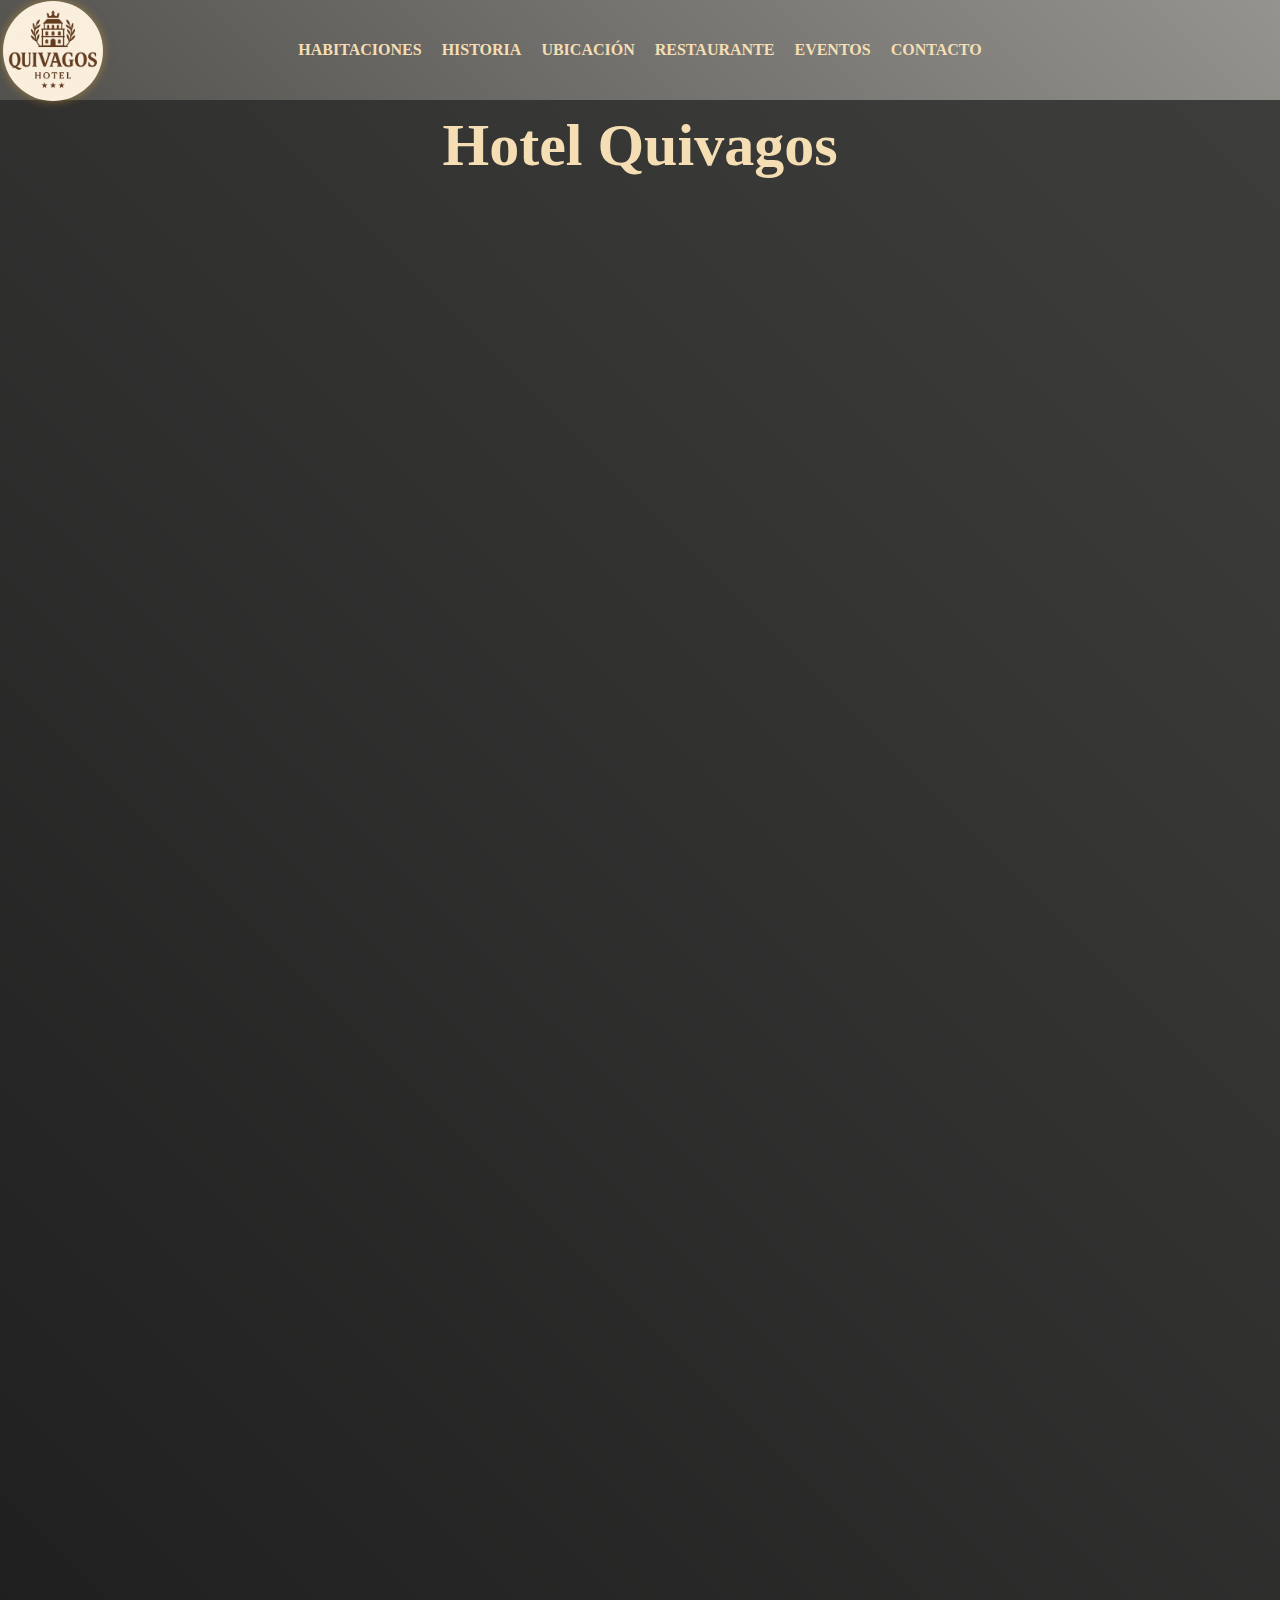
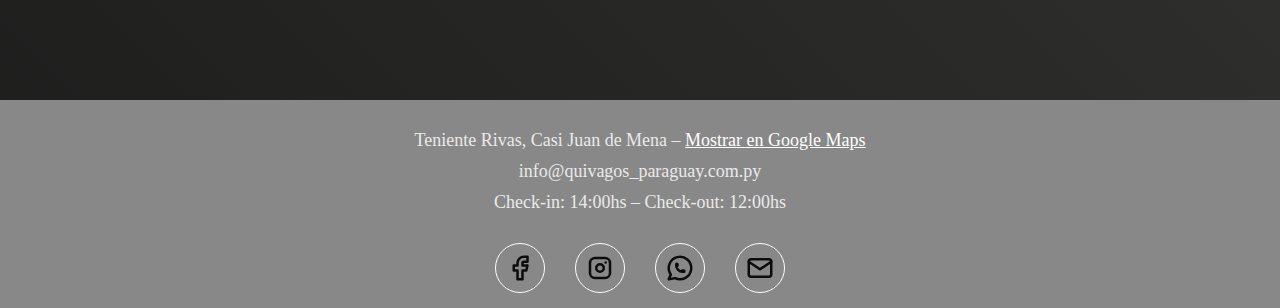
<file: html/home_Quivagos.html>
<!DOCTYPE html>
<html lang="es">
<head>
  <meta charset="UTF-8">
  <title>Hotel Quivagos</title>
  <link rel="stylesheet" href="../Css/home_Quivagos.css">
</head>
<body>
  <header>
    <nav>
      <ul class="nav-links">
        <li><a href="habitaciones_quivagos.html">HABITACIONES</a></li>
        <li><a href="historia_quivagos.html">HISTORIA</a></li>
        <li><a href="ubicacion_quivagos.html">UBICACIÓN</a></li>
        <li><a href="restaurante_quivagos.html">RESTAURANTE</a></li>
        <li><a href="Eventos_quivagos.html">EVENTOS</a></li>
        <li><a href="contacto_quivagos.html">CONTACTO</a></li>
      </ul>
    </nav>
     <a href="home_Quivagos.html" class="logo-contenedor"><img src="WhatsApp Image 2025-06-02 at 9.33.53 PM.jpeg" alt=""></a>
  </header>

  <section class="hero">
    <div class="hero-content">
      <h1>Hotel Quivagos</h1>
    </div>
  </section>
  

  <footer class="footer">
  <div class="footer-info">
    <p>
      Teniente Rivas, Casi Juan de Mena –
      <a href="https://www.google.com/maps" target="_blank">Mostrar en Google Maps</a>
    </p>
    <p>info@quivagos_paraguay.com.py</p>
    <p>Check-in: 14:00hs – Check-out: 12:00hs</p>
  </div>
  <div class="footer-social">
    <a href="#" aria-label="Facebook" class="footer-icon">
      <!-- Facebook SVG -->
      <svg  xmlns="http://www.w3.org/2000/svg"  width="24"  height="24"  viewBox="0 0 24 24"  fill="none"  stroke="currentColor"  stroke-width="2"  stroke-linecap="round"  stroke-linejoin="round"  class="icon icon-tabler icons-tabler-outline icon-tabler-brand-facebook"><path stroke="none" d="M0 0h24v24H0z" fill="none"/><path d="M7 10v4h3v7h4v-7h3l1 -4h-4v-2a1 1 0 0 1 1 -1h3v-4h-3a5 5 0 0 0 -5 5v2h-3" /></svg>
    </a>
    <a href="#" aria-label="Instagram" class="footer-icon">
      <!-- Instagram SVG -->
      <svg  xmlns="http://www.w3.org/2000/svg"  width="24"  height="24"  viewBox="0 0 24 24"  fill="none"  stroke="currentColor"  stroke-width="2"  stroke-linecap="round"  stroke-linejoin="round"  class="icon icon-tabler icons-tabler-outline icon-tabler-brand-instagram"><path stroke="none" d="M0 0h24v24H0z" fill="none"/><path d="M4 8a4 4 0 0 1 4 -4h8a4 4 0 0 1 4 4v8a4 4 0 0 1 -4 4h-8a4 4 0 0 1 -4 -4z" /><path d="M9 12a3 3 0 1 0 6 0a3 3 0 0 0 -6 0" /><path d="M16.5 7.5v.01" /></svg>
    </a>
    <a href="#" aria-label="WhatsApp" class="footer-icon">
      <!-- WhatsApp SVG -->
      <svg  xmlns="http://www.w3.org/2000/svg"  width="24"  height="24"  viewBox="0 0 24 24"  fill="none"  stroke="currentColor"  stroke-width="2"  stroke-linecap="round"  stroke-linejoin="round"  class="icon icon-tabler icons-tabler-outline icon-tabler-brand-whatsapp"><path stroke="none" d="M0 0h24v24H0z" fill="none"/><path d="M3 21l1.65 -3.8a9 9 0 1 1 3.4 2.9l-5.05 .9" /><path d="M9 10a.5 .5 0 0 0 1 0v-1a.5 .5 0 0 0 -1 0v1a5 5 0 0 0 5 5h1a.5 .5 0 0 0 0 -1h-1a.5 .5 0 0 0 0 1" /></svg>
    </a>
    <a href="mailto:info@granhoteldelparaguay.com.py" aria-label="Email" class="footer-icon">
      <!-- Email SVG -->
      <svg  xmlns="http://www.w3.org/2000/svg"  width="24"  height="24"  viewBox="0 0 24 24"  fill="none"  stroke="currentColor"  stroke-width="2"  stroke-linecap="round"  stroke-linejoin="round"  class="icon icon-tabler icons-tabler-outline icon-tabler-mail"><path stroke="none" d="M0 0h24v24H0z" fill="none"/><path d="M3 7a2 2 0 0 1 2 -2h14a2 2 0 0 1 2 2v10a2 2 0 0 1 -2 2h-14a2 2 0 0 1 -2 -2v-10z" /><path d="M3 7l9 6l9 -6" /></svg>
    </a>
  </div>
</footer>
</body>
</html>
</file>
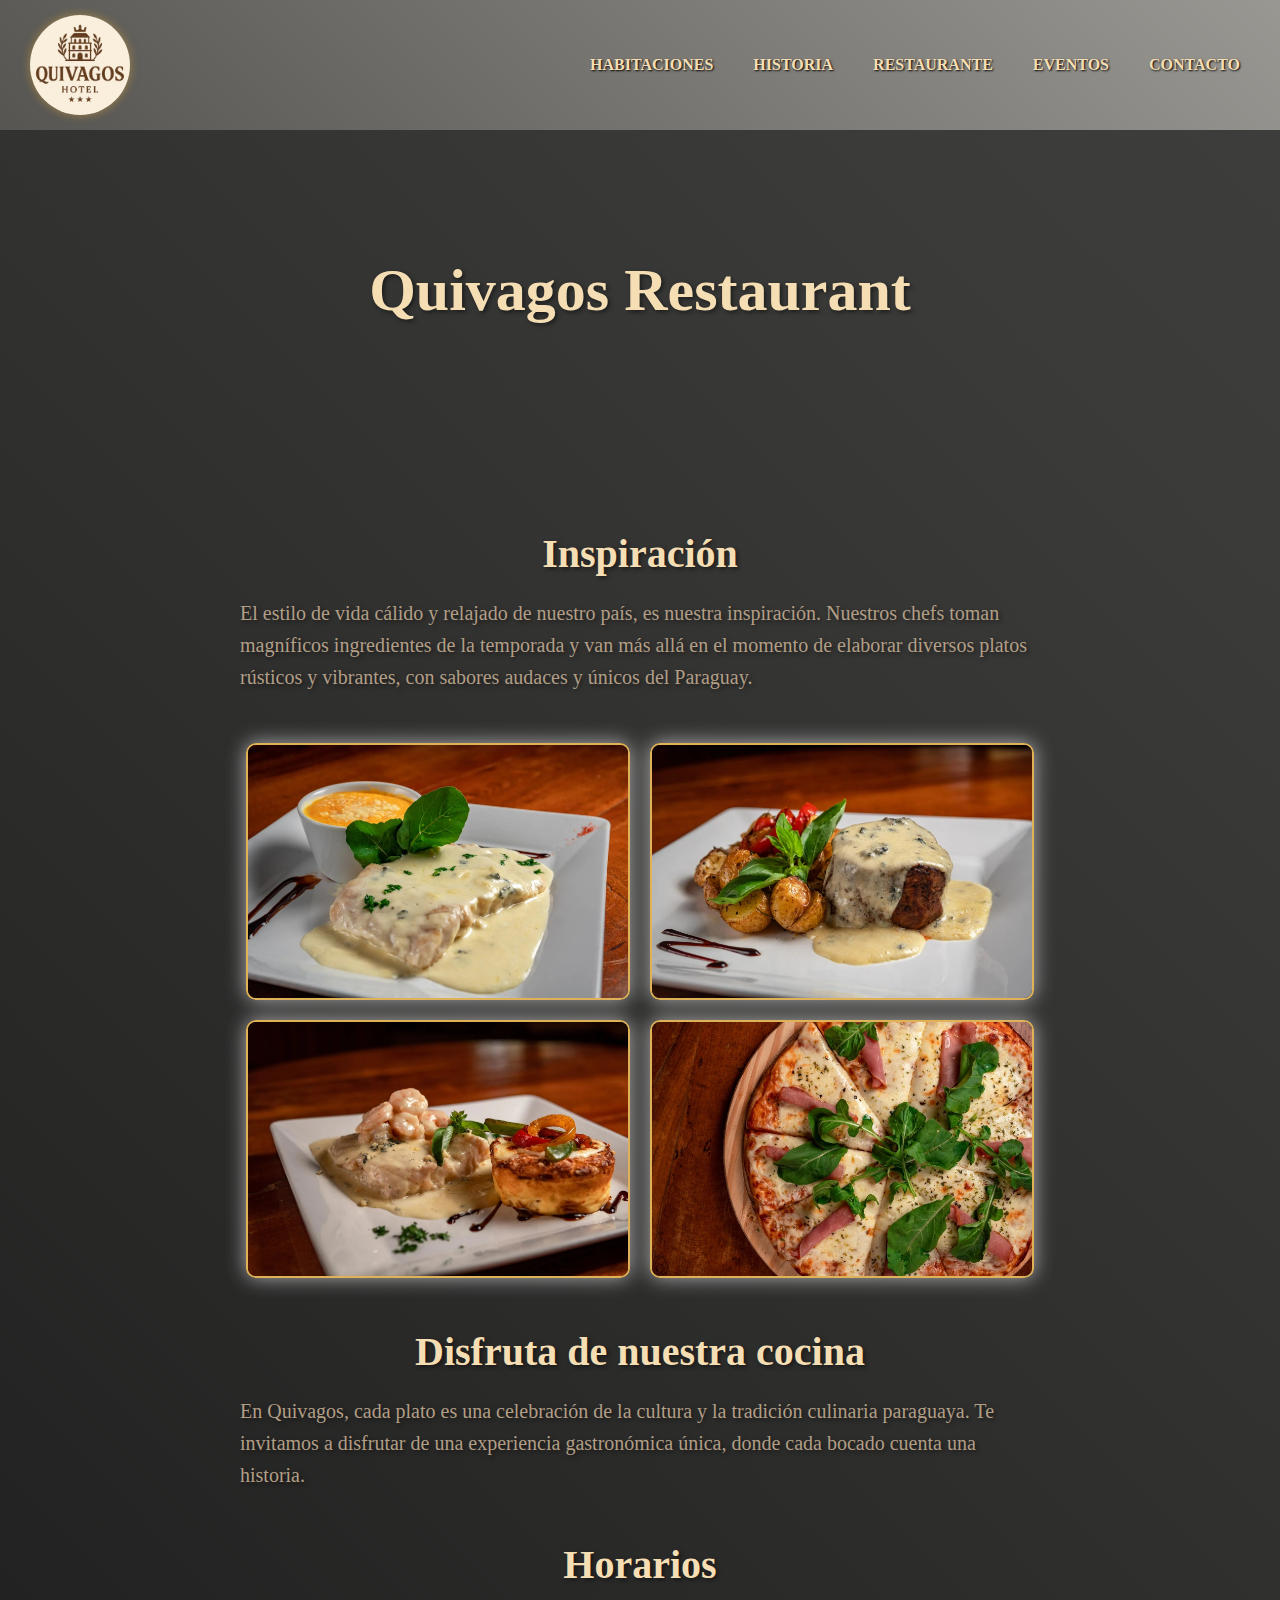
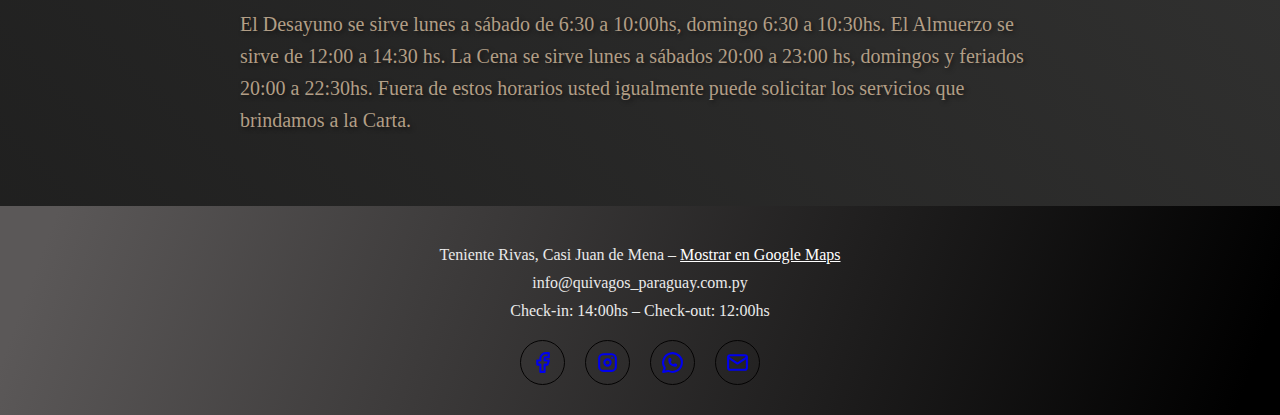
<file: html/restaurante_quivagos.html>
<!DOCTYPE html>
<html lang="es">
<head>
  <meta charset="UTF-8">
  <meta name="viewport" content="width=device-width, initial-scale=1.0">
  <title>Restaurante Quivagos</title>
  <link rel="stylesheet" href="../css/restaurante_quivagos.css">
</head>
<body>

  <header>
    <a href="../index.html" class="logo-contenedor"><img src="../Logo.jpeg" alt="Logo Quivagos"></a>
    <nav>
      <ul class="nav-links">
        <li><a href="habitaciones_quivagos.html">HABITACIONES</a></li>
        <li><a href="historia_quivagos.html">HISTORIA</a></li>
        <li><a href="restaurante_quivagos.html">RESTAURANTE</a></li>
        <li><a href="Eventos_quivagos.html">EVENTOS</a></li>
        <li><a href="contacto_quivagos.html">CONTACTO</a></li>
      </ul>
    </nav>
  </header>

  <main>
    <section class="hero">
      <div class="hero-content">
        <h1>Quivagos Restaurant</h1>
      </div>
    </section>
    
    <article class="contenedor-restaurant">
      <div class="contenido-restaurant">
        <h2>Inspiración</h2>
        <p>
          El estilo de vida cálido y relajado de nuestro país, es nuestra inspiración. 
          Nuestros chefs toman magníficos ingredientes de la temporada y van más allá 
          en el momento de elaborar diversos platos rústicos y vibrantes, con sabores 
          audaces y únicos del Paraguay.
        </p> 
      </div>
    </article>
    
    <section class="imagenes-inspiracion">
      <img src="../imagenes-restaurant/comida.jpg" alt="Mesa del restaurante Quivagos">
      <img src="../imagenes-restaurant/comida1.jpg" alt="Mesa del restaurante Quivagos" >
      <img src="../imagenes-restaurant/comida2.jpg" alt="Mesa del restaurante Quivagos" >
      <img src="../imagenes-restaurant/comida3.jpg" alt="Mesa del restaurante Quivagos" >

    </section>

    <section>
      <div class="contenido-restaurant">
        <h2>Disfruta de nuestra cocina</h2>
        <p>
          En Quivagos, cada plato es una celebración de la cultura y la tradición culinaria paraguaya. 
          Te invitamos a disfrutar de una experiencia gastronómica única, donde cada bocado cuenta una historia.
        </p>
    </section>
    <section>
      <div class="contenido-restaurant" style="text-align: center;">
        <h2>Horarios</h2>
        <p>
          El Desayuno se sirve lunes a sábado de 6:30 a 10:00hs, domingo 6:30 a 10:30hs. 
          El Almuerzo se sirve de 12:00 a 14:30 hs. 
          La Cena se sirve lunes a sábados 20:00 a 23:00 hs, domingos y feriados 20:00 a 22:30hs. 
           Fuera de estos horarios usted igualmente puede solicitar los servicios que brindamos a la Carta.
        </p>
      </div>
    </section>

  </main>

  <footer class="footer">
    <div class="footer-info">
      <p>
        Teniente Rivas, Casi Juan de Mena –
        <a href="https://www.google.com/maps" target="_blank">Mostrar en Google Maps</a>
      </p>
      <p>info@quivagos_paraguay.com.py</p>
      <p>Check-in: 14:00hs – Check-out: 12:00hs</p>
    </div>
    <div class="footer-social">
      <a href="https://www.facebook.com/?locale=es_ES" aria-label="Facebook" class="footer-icon">
        <svg xmlns="http://www.w3.org/2000/svg" width="24" height="24" viewBox="0 0 24 24" fill="none" stroke="currentColor" stroke-width="2" stroke-linecap="round" stroke-linejoin="round" class="icon icon-tabler icons-tabler-outline icon-tabler-brand-facebook"><path stroke="none" d="M0 0h24v24H0z" fill="none"/><path d="M7 10v4h3v7h4v-7h3l1 -4h-4v-2a1 1 0 0 1 1 -1h3v-4h-3a5 5 0 0 0 -5 5v2h-3" /></svg>
      </a>
      <a href="https://www.instagram.com" aria-label="Instagram" class="footer-icon">
        <svg xmlns="http://www.w3.org/2000/svg" width="24" height="24" viewBox="0 0 24 24" fill="none" stroke="currentColor" stroke-width="2" stroke-linecap="round" stroke-linejoin="round" class="icon icon-tabler icons-tabler-outline icon-tabler-brand-instagram"><path stroke="none" d="M0 0h24v24H0z" fill="none"/><path d="M4 8a4 4 0 0 1 4 -4h8a4 4 0 0 1 4 4v8a4 4 0 0 1 -4 4h-8a4 4 0 0 1 -4 -4z" /><path d="M9 12a3 3 0 1 0 6 0a3 3 0 0 0 -6 0" /><path d="M16.5 7.5v.01" /></svg>
      </a>
      <a href="https://www.whatsapp.com/?lang=es_LA" aria-label="WhatsApp" class="footer-icon">
        <svg xmlns="http://www.w3.org/2000/svg" width="24" height="24" viewBox="0 0 24 24" fill="none" stroke="currentColor" stroke-width="2" stroke-linecap="round" stroke-linejoin="round" class="icon icon-tabler icons-tabler-outline icon-tabler-brand-whatsapp"><path stroke="none" d="M0 0h24v24H0z" fill="none"/><path d="M3 21l1.65 -3.8a9 9 0 1 1 3.4 2.9l-5.05 .9" /><path d="M9 10a.5 .5 0 0 0 1 0v-1a.5 .5 0 0 0 -1 0v1a5 5 0 0 0 5 5h1a.5 .5 0 0 0 0 -1h-1a.5 .5 0 0 0 0 1" /></svg>
      </a>
      <a href="mailto:info@quivagos_hotel.com.py" aria-label="Email" class="footer-icon">
        <svg xmlns="http://www.w3.org/2000/svg" width="24" height="24" viewBox="0 0 24 24" fill="none" stroke="currentColor" stroke-width="2" stroke-linecap="round" stroke-linejoin="round" class="icon icon-tabler icons-tabler-outline icon-tabler-mail"><path stroke="none" d="M0 0h24v24H0z" fill="none"/><path d="M3 7a2 2 0 0 1 2 -2h14a2 2 0 0 1 2 2v10a2 2 0 0 1 -2 2h-14a2 2 0 0 1 -2 -2v-10z" /><path d="M3 7l9 6l9 -6" /></svg>
      </a>
    </div>
  </footer>
</body>
</html>
</file>
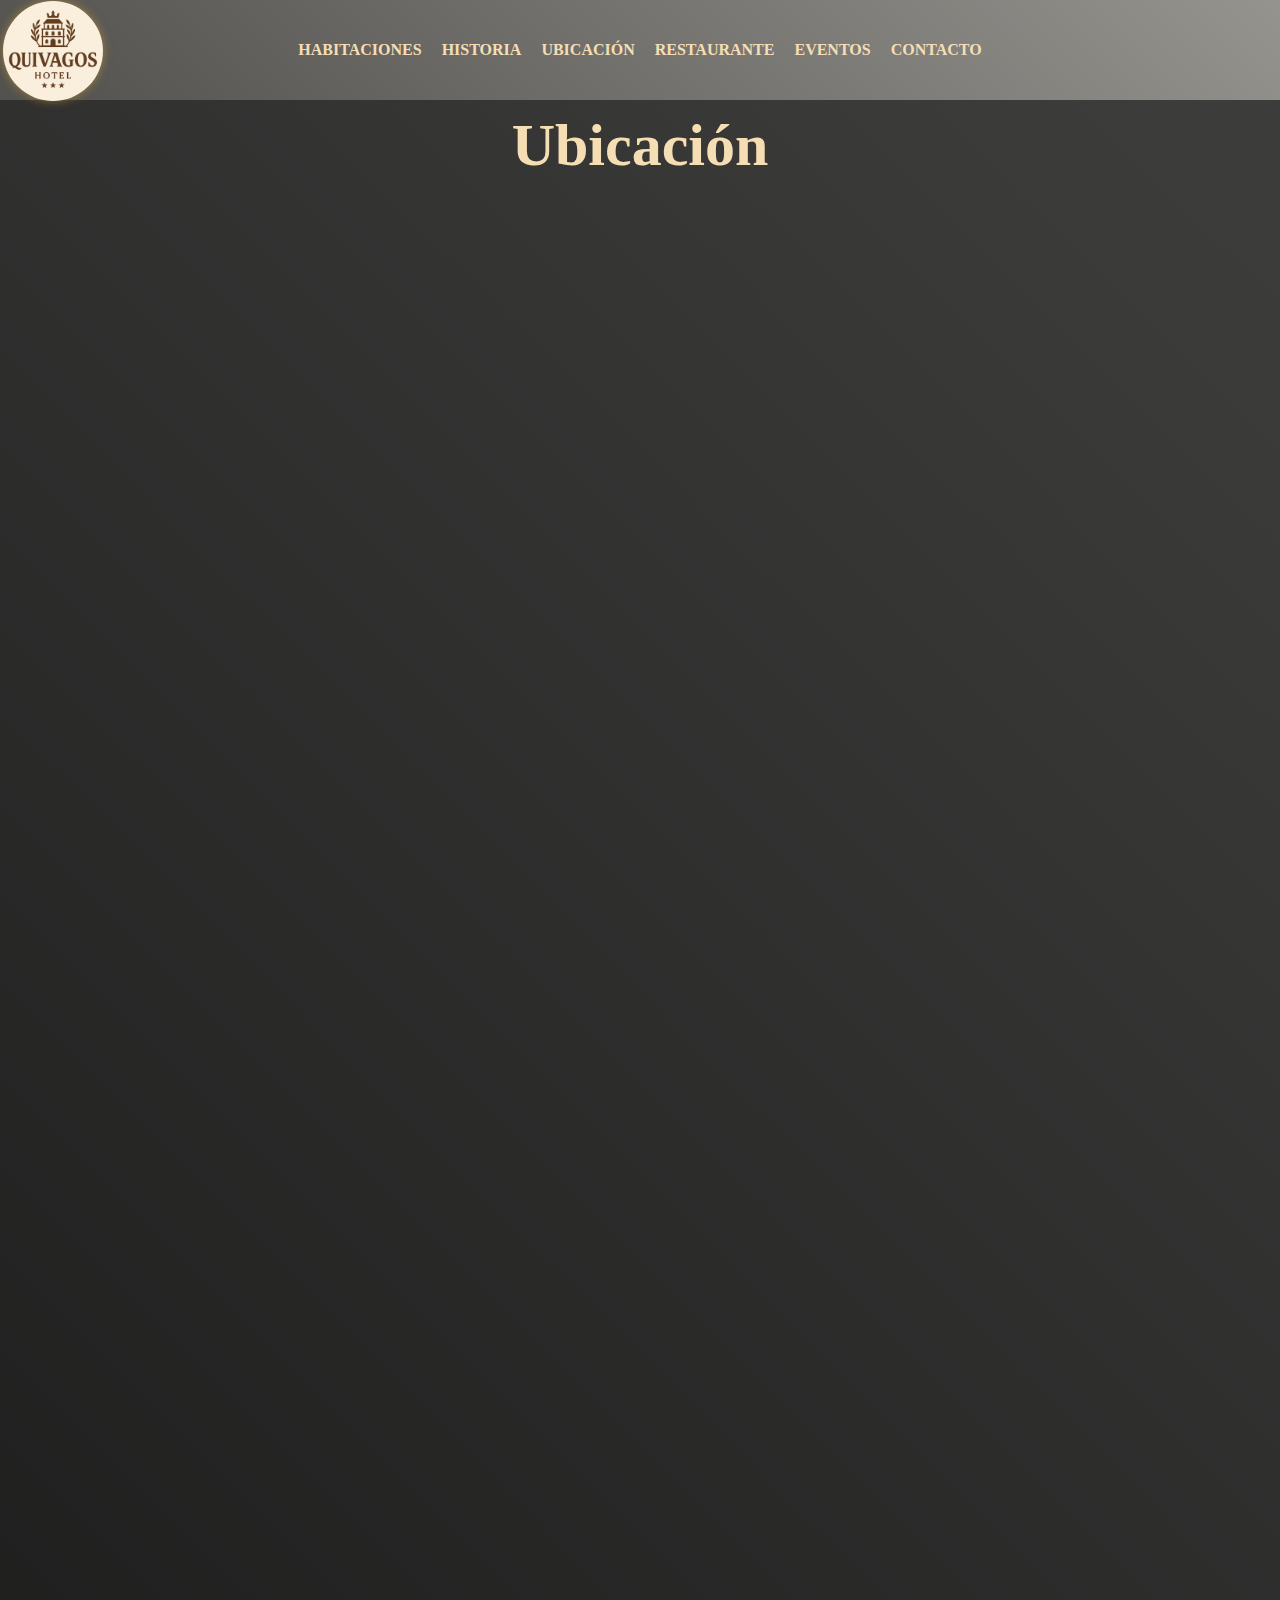
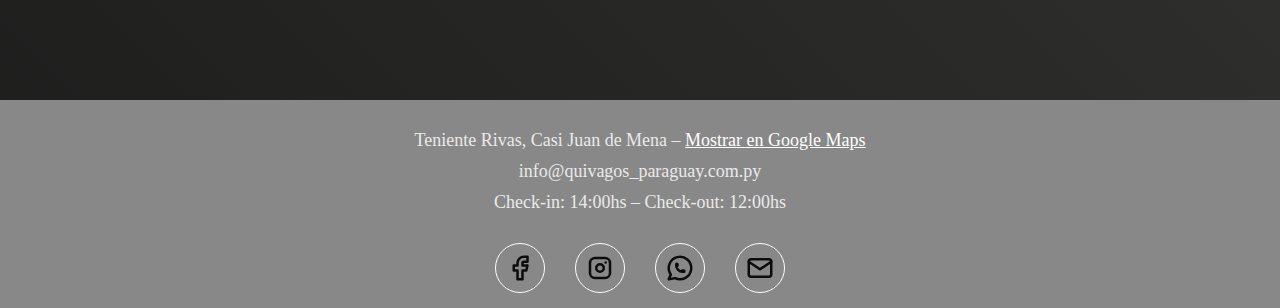
<file: html/ubicacion_quivagos.html>
<!DOCTYPE html>
<html lang="es">
<head>
  <meta charset="UTF-8">
  <title>Hotel Quivagos</title>
  <link rel="stylesheet" href="../Css/ubicación_quivagos.css">
</head>
<body>
  <header>
    <nav>
      <ul class="nav-links">
        <li><a href="habitaciones_quivagos.html">HABITACIONES</a></li>
        <li><a href="historia_quivagos.html">HISTORIA</a></li>
        <li><a href="ubicacion_quivagos.html">UBICACIÓN</a></li>
        <li><a href="restaurante_quivagos.html">RESTAURANTE</a></li>
        <li><a href="Eventos_quivagos.html">EVENTOS</a></li>
        <li><a href="contacto_quivagos.html">CONTACTO</a></li>
      </ul>
    </nav>
     <a href="home_Quivagos.html" class="logo-contenedor"><img src="WhatsApp Image 2025-06-02 at 9.33.53 PM.jpeg" alt=""></a>
  </header>

  <section class="hero">
    <div class="hero-content">
      <h1>Ubicación</h1>
    </div>
  </section>
  

  <footer class="footer">
  <div class="footer-info">
    <p>
      Teniente Rivas, Casi Juan de Mena –
      <a href="https://www.google.com/maps" target="_blank">Mostrar en Google Maps</a>
    </p>
    <p>info@quivagos_paraguay.com.py</p>
    <p>Check-in: 14:00hs – Check-out: 12:00hs</p>
  </div>
  <div class="footer-social">
    <a href="#" aria-label="Facebook" class="footer-icon">
      <!-- Facebook SVG -->
      <svg  xmlns="http://www.w3.org/2000/svg"  width="24"  height="24"  viewBox="0 0 24 24"  fill="none"  stroke="currentColor"  stroke-width="2"  stroke-linecap="round"  stroke-linejoin="round"  class="icon icon-tabler icons-tabler-outline icon-tabler-brand-facebook"><path stroke="none" d="M0 0h24v24H0z" fill="none"/><path d="M7 10v4h3v7h4v-7h3l1 -4h-4v-2a1 1 0 0 1 1 -1h3v-4h-3a5 5 0 0 0 -5 5v2h-3" /></svg>
    </a>
    <a href="#" aria-label="Instagram" class="footer-icon">
      <!-- Instagram SVG -->
      <svg  xmlns="http://www.w3.org/2000/svg"  width="24"  height="24"  viewBox="0 0 24 24"  fill="none"  stroke="currentColor"  stroke-width="2"  stroke-linecap="round"  stroke-linejoin="round"  class="icon icon-tabler icons-tabler-outline icon-tabler-brand-instagram"><path stroke="none" d="M0 0h24v24H0z" fill="none"/><path d="M4 8a4 4 0 0 1 4 -4h8a4 4 0 0 1 4 4v8a4 4 0 0 1 -4 4h-8a4 4 0 0 1 -4 -4z" /><path d="M9 12a3 3 0 1 0 6 0a3 3 0 0 0 -6 0" /><path d="M16.5 7.5v.01" /></svg>
    </a>
    <a href="#" aria-label="WhatsApp" class="footer-icon">
      <!-- WhatsApp SVG -->
      <svg  xmlns="http://www.w3.org/2000/svg"  width="24"  height="24"  viewBox="0 0 24 24"  fill="none"  stroke="currentColor"  stroke-width="2"  stroke-linecap="round"  stroke-linejoin="round"  class="icon icon-tabler icons-tabler-outline icon-tabler-brand-whatsapp"><path stroke="none" d="M0 0h24v24H0z" fill="none"/><path d="M3 21l1.65 -3.8a9 9 0 1 1 3.4 2.9l-5.05 .9" /><path d="M9 10a.5 .5 0 0 0 1 0v-1a.5 .5 0 0 0 -1 0v1a5 5 0 0 0 5 5h1a.5 .5 0 0 0 0 -1h-1a.5 .5 0 0 0 0 1" /></svg>
    </a>
    <a href="mailto:info@granhoteldelparaguay.com.py" aria-label="Email" class="footer-icon">
      <!-- Email SVG -->
      <svg  xmlns="http://www.w3.org/2000/svg"  width="24"  height="24"  viewBox="0 0 24 24"  fill="none"  stroke="currentColor"  stroke-width="2"  stroke-linecap="round"  stroke-linejoin="round"  class="icon icon-tabler icons-tabler-outline icon-tabler-mail"><path stroke="none" d="M0 0h24v24H0z" fill="none"/><path d="M3 7a2 2 0 0 1 2 -2h14a2 2 0 0 1 2 2v10a2 2 0 0 1 -2 2h-14a2 2 0 0 1 -2 -2v-10z" /><path d="M3 7l9 6l9 -6" /></svg>
    </a>
  </div>
</footer>
</body>
</html>
</file>
<file: css/home_quivagos.css>
* {
  margin: 0;
  padding: 0;
  box-sizing: border-box;
}

html {
  font-size: 62.5%; 
  scroll-behavior: smooth;
}

body {
  min-height: 100vh;
  background: linear-gradient(45deg, #252525, #0c0c0c, #3b3b3a, #504f4e);
  background-size: 400% 400%;
  animation: gradienteAnimacion 30s ease infinite;
  font-family: Georgia, 'Times New Roman', Times, serif;
  color: wheat;
  display: flex;
  flex-direction: column;
}

@keyframes gradienteAnimacion {
  0% { background-position: 0% 50%; } 
  50% { background-position: 100% 50%; }
  100% { background-position: 0% 50%; }
}

header {
  display: flex;
  justify-content: space-between;
  align-items: center;
  background: linear-gradient(45deg, #444340, #9c9b96, #1e1e1e, #cbc9c2);
  background-size: 400% 400%;
  animation: gradienteAnimacion 30s ease infinite;
  padding: 1.5rem 3rem;
  width: 100%;
  position: fixed;
  top: 0;
  z-index: 1000;
}

.nav-links {
  list-style: none;
  display: flex;
  gap: 2rem;
}

.nav-links li a {
  color: wheat;
  text-shadow: #000000 1px 1px 2px;
  text-decoration: none; 
  font-weight: bold;
  font-size: 1.6rem;
  transition: all 0.3s ease;
  padding: 0.5rem 1rem;
}

.nav-links li a:hover {
  color: #dfb258;
  transform: scale(1.05);
}

.logo-contenedor {
  display: flex;
  align-items: center;
}

.logo-contenedor img {
  width: 10rem;
  height: 10rem;
  border-radius: 50%;
  box-shadow: 0 0 10px rgba(227, 166, 44, 0.5);
  transition: transform 0.3s ease;
}

.logo-contenedor img:hover {
  transform: scale(1.05);
}

main {
  margin-top: 10rem; 
  padding: 2rem;
  flex: 1;
}

.hero {
  height: 60vh;
  display: flex;
  justify-content: center;
  align-items: center;
  text-align: center;
  margin-bottom: 3rem;
}


.hero-content h1 {
  font-size: 6rem;
  margin-bottom: 2rem;
  text-shadow: 2px 2px 4px rgba(0, 0, 0, 0.5);
}
.hero-content p {
  font-size: 2rem;
  color: rgb(178, 158, 134);
  max-width: 800px;
  margin: 0 auto;
  text-align: left;
  text-shadow: #000000 1px 1px 2px;
}
.hero-content a {
  display: inline-block;
  margin-top: 2rem;
  color: #dbc29a;
  text-decoration: none;
  font-size: 1.6rem;
  border-radius: 5px;
  padding: 0.5rem 1rem;
  background-color: rgba(0, 0, 0, 0.5);
  transition: transform 0.3s ease, background-color 0.3s ease;
}
.hero-content a:hover {
  transform: scale(1.05);
  background-color: rgba(0, 0, 0, 0.7);
}
.contenedor-home {
  margin: 5rem auto;
  max-width: 1200px;
  padding: 0 3rem;
}

.contenido-home {
  text-align: center;
  margin-bottom: 5rem;
}

.contenido-home h2 {
  font-size: 2rem;
  margin-bottom: 2rem;
  text-shadow: 2px 2px 4px rgba(0, 0, 0, 0.5);
}

.contenido-home p {
  font-size: 2rem;
  text-align: left;
  line-height: 1.6;
  text-shadow: #010100 1px 1px 2px;
  color: rgb(178, 158, 134);
  max-width: 800px;
  margin: 0 auto;
}
.contenido-home a {
  display: inline-block;
  margin-top: 2rem;
  color: #dbc29a;
  text-decoration: none;
  font-size: 1.6rem;
  border-radius: 5px;
  padding: 0.5rem 1rem;
  background-color: rgba(0, 0, 0, 0.5);
  transition: transform 0.3s ease, background-color 0.3s ease;
}
.contenido-home a:hover {
  transform: scale(1.05);
  background-color: rgba(0, 0, 0, 0.7);
}
.imagenes-habitaciones {
    width: 100%;
    max-width: 1000px;
    margin: 0 auto 5rem;
    padding: 0 2rem;
    display: flex;
    gap: 2rem;
    margin-bottom: 5rem;
    flex-wrap: wrap;
    flex-direction: row-reverse;
    justify-content: center;
    
}
.imagenes-habitaciones img{
  width: 40%;
  height: auto;
  border-radius: 10px; 
  border: #e8cd98 solid 2px;
  box-shadow: 0 0 20px rgba(234, 232, 232, 0.7);
  transition: transform 0.3s ease;
}
.imagenes-habitaciones img:hover {
  transform: scale(1.02);
}


.imagenes-historia {
    width: 100%;
    max-width: 1000px;
    margin: 0 auto 5rem;
    padding: 0 2rem;
    display: flex;
    gap: 2rem;
    flex-wrap: wrap;
    justify-content: center;
    align-items: center;
    flex-direction: row-reverse;
}


.imagenes-historia img {
  width: 40%;
  height: auto;
  border-radius: 10px; 
  border: #0c0c0c solid 2px;
  box-shadow: 0 0 20px rgba(234, 232, 232, 0.7);
  transition: transform 0.3s ease;
}

.imagenes-historia img:hover {
  transform: scale(1.02);
}

.footer {
  background-image: linear-gradient( 110.3deg,  rgb(91, 88, 88) 4.3%, rgb(0, 0, 0) 96.7% );
  color: #eaeaea;
  text-align: center;
  padding: 3rem 2rem;
  margin-top: auto;
}

.footer-info p {
  margin: 1rem 0;
  font-size: 1.6rem;
}

.footer-info a {
  color: #fff;
  text-decoration: underline;
  transition: color 0.3s ease;
}

.footer-info a:hover {
  color: #d6bc87;
}

.footer-social {
  margin-top: 2rem;
  display: flex;
  justify-content: center;
  gap: 2rem;
}

.footer-icon {
  display: flex;
  align-items: center;
  justify-content: center;
  width: 4.5rem;
  height: 4.5rem;
  border: 1px solid #040303;
  border-radius: 50%;
  transition: all 0.3s ease;
}

.footer-icon:hover {
  background: #fff;
  transform: translateY(-3px);
}

.footer-icon svg {
  width: 2.5rem;
  height: 2.5rem;
}

/* Media Queries para Responsividad */
@media (max-width: 992px) {
  .hero-content h1 {
    font-size: 5rem;
  }
  
  .contenido-restaurant h2 {
    font-size: 3.5rem;
  }
  
  .contenido-restaurant p {
    font-size: 1.8rem;
  }
}

@media (max-width: 768px) {
  header {
    padding: 1rem;
    position: relative;
  }
  
  main {
    margin-top: 0;
  }
  
  .nav-links {
    flex-wrap: wrap;
    justify-content: center;
    margin-top: 1rem;
    gap: 1rem;
  }
  
  .hero {
    height: 40vh;
  }
  
  .hero-content h1 {
    font-size: 4rem;
  }
  
  .contenido-home h2 {
    font-size: 2rem;
  }
         .hero-content p {
    font-size: 1.6rem;
  }
  .contenido-home p {
    font-size: 1.6rem;
  }
  
  .logo-contenedor img {
    width: 6rem;
    height: 6rem;
  }
}

@media (max-width: 576px) {
  .hero-content h1 {
    font-size: 3rem;
  }
      .hero-content p {
    font-size: 1.6rem;
  }
  
  .contenido-home h2 {
    font-size: 2.5rem;
  }
  
  .contenido-home p {
    font-size: 1.4rem;
  }
  
  .footer-info p {
    font-size: 1.4rem;
  }
  
  .footer-social {
    gap: 1.5rem;
  }
  
  .footer-icon {
    width: 4rem;
    height: 4rem;
  }
  
  .footer-icon svg {
    width: 2rem;
    height: 2rem;
  }
}
</file>
<file: css/contacto_quivagos.css>
* {
  margin: 0;
  padding: 0;
  box-sizing: border-box;
}

html {
  font-size: 62.5%; 
  scroll-behavior: smooth;
}

body {
  min-height: 100vh;
  background: linear-gradient(45deg, #252525, #0c0c0c, #3b3b3a, #504f4e);
  background-size: 400% 400%;
  animation: gradienteAnimacion 30s ease infinite;
  font-family: Georgia, 'Times New Roman', Times, serif;
  color: wheat;
  display: flex;
  flex-direction: column;
}

@keyframes gradienteAnimacion {
  0% { background-position: 0% 50%; } 
  50% { background-position: 100% 50%; }
  100% { background-position: 0% 50%; }
}

header {
  display: flex;
  justify-content: space-between;
  align-items: center;
  background: linear-gradient(45deg, #444340, #9c9b96, #1e1e1e, #cbc9c2);
  background-size: 400% 400%;
  animation: gradienteAnimacion 30s ease infinite;
  padding: 1.5rem 3rem;
  width: 100%;
  position: fixed;
  top: 0;
  z-index: 1000;
}

.nav-links {
  list-style: none;
  display: flex;
  gap: 2rem;
}

.nav-links li a {
  color: wheat;
  text-shadow: #000000 1px 1px 2px;
  text-decoration: none; 
  font-weight: bold;
  font-size: 1.6rem;
  transition: all 0.3s ease;
  padding: 0.5rem 1rem;
}

.nav-links li a:hover {
  color: #dfb258;
  transform: scale(1.05);
}

.logo-contenedor {
  display: flex;
  align-items: center;
}

.logo-contenedor img {
  width: 10rem;
  height: 10rem;
  border-radius: 50%;
  box-shadow: 0 0 10px rgba(227, 166, 44, 0.5);
  transition: transform 0.3s ease;
}

.logo-contenedor img:hover {
  transform: scale(1.05);
}

main {
  margin-top: 10rem; 
  padding: 2rem;
  flex: 1;
}

.hero {
  height: 40vh;
  display: flex;
  justify-content: center;
  align-items: center;
  text-align: center;
  margin-bottom: 3rem;
}


.hero-content h1 {
  font-size: 6rem;
  margin-bottom: 2rem;
  text-shadow: 2px 2px 4px rgba(0, 0, 0, 0.5);
}
.hero-content p {
  font-size: 2rem;
  color: rgb(178, 158, 134);
  max-width: 800px;
  margin: 0 auto;
  text-align: left;
  text-shadow: #000000 1px 1px 2px;
}
.hero-content a {
  display: inline-block;
  margin-top: 2rem;
  color: #dbc29a;
  text-decoration: none;
  font-size: 1.6rem;
  border-radius: 5px;
  padding: 0.5rem 1rem;
  background-color: rgba(0, 0, 0, 0.5);
  transition: transform 0.3s ease, background-color 0.3s ease;
}
.hero-content a:hover {
  transform: scale(1.05);
  background-color: rgba(0, 0, 0, 0.7);
}
.contenedor-home {
  margin: 5rem auto;
  max-width: 1200px;
  padding: 0 3rem;
}

.contenido-home {
  text-align: center;
  margin-bottom: 5rem;
}

.contenido-home h2 {
  font-size: 2rem;
  margin-bottom: 2rem;
  text-shadow: 2px 2px 4px rgba(0, 0, 0, 0.5);
}

.contenido-home p {
  font-size: 2rem;
  text-align: left;
  line-height: 1.6;
  text-shadow: #010100 1px 1px 2px;
  color: rgb(178, 158, 134);
  max-width: 800px;
  margin: 0 auto;
}
form {
  width: 100%;
  max-width: 600px;
  margin: 0 auto;
  padding: 50px 55px;
  box-shadow: 0 0 20px rgba(0, 0, 0, 0.2);
  border-radius: 20px;
}

.input-group {
  display: flex;
  flex-direction: column;
  justify-content: center;
  margin-bottom: 20px;
}
.label {
  font-size: 1.6rem;
  margin-bottom: 0.5rem;
  color: #fff;
}
label {
  color: rgb(178, 158, 134);
  text-shadow: #010100;
  font-size: 15px;
  font-weight: 600;
  margin-bottom: 15px;
}

input, textarea {
  padding: 17px 25px;
  margin-bottom: 20px;
  background-color: #101010;
  border: 2px solid #F0FAF1;
  color: #bf8324;
}


.footer {
  background-image: linear-gradient( 110.3deg,  rgb(91, 88, 88) 4.3%, rgb(0, 0, 0) 96.7% );
  color: #eaeaea;
  text-align: center;
  padding: 3rem 2rem;
  margin-top: auto;
}

.footer-info p {
  margin: 1rem 0;
  font-size: 1.6rem;
}

.footer-info a {
  color: #fff;
  text-decoration: underline;
  transition: color 0.3s ease;
}

.footer-info a:hover {
  color: #d6bc87;
}

.footer-social {
  margin-top: 2rem;
  display: flex;
  justify-content: center;
  gap: 2rem;
}

.footer-icon {
  display: flex;
  align-items: center;
  justify-content: center;
  width: 4.5rem;
  height: 4.5rem;
  border: 1px solid #040303;
  border-radius: 50%;
  transition: all 0.3s ease;
}

.footer-icon:hover {
  background: #fff;
  transform: translateY(-3px);
}

.footer-icon svg {
  width: 2.5rem;
  height: 2.5rem;
}

/* Media Queries para Responsividad */
@media (max-width: 992px) {
  .hero-content h1 {
    font-size: 5rem;
  }
  
  .contenido-restaurant h2 {
    font-size: 3.5rem;
  }
  
  .contenido-restaurant p {
    font-size: 1.8rem;
  }
}

@media (max-width: 768px) {
  header {
    padding: 1rem;
    position: relative;
  }
  
  main {
    margin-top: 0;
  }
  
  .nav-links {
    flex-wrap: wrap;
    justify-content: center;
    margin-top: 1rem;
    gap: 1rem;
  }
  
  .hero {
    height: 15vh;
  }
  
  .hero-content h1 {
    font-size: 4rem;
  }
  
  .contenido-home h2 {
    font-size: 2rem;
  }
         .hero-content p {
    font-size: 1.6rem;
  }
  .contenido-home p {
    font-size: 1.6rem;
  }
  
  .logo-contenedor img {
    width: 6rem;
    height: 6rem;
  }
}

@media (max-width: 576px) {
  .hero-content h1 {
    font-size: 3rem;
  }
      .hero-content p {
    font-size: 1.6rem;
  }
  
  .contenido-home h2 {
    font-size: 2.5rem;
  }
  
  .contenido-home p {
    font-size: 1.4rem;
  }
  
  .footer-info p {
    font-size: 1.4rem;
  }
  
  .footer-social {
    gap: 1.5rem;
  }
  
  .footer-icon {
    width: 4rem;
    height: 4rem;
  }
  
  .footer-icon svg {
    width: 2rem;
    height: 2rem;
  }
}
</file>
<file: css/eventos_quivagos.css>
* {
  margin: 0;
  padding: 0;
  box-sizing: border-box;
}

html {
  font-size: 62.5%; 
  scroll-behavior: smooth;
}

body {
  min-height: 100vh;
  background: linear-gradient(45deg, #252525, #0c0c0c, #3b3b3a, #504f4e);
  background-size: 400% 400%;
  animation: gradienteAnimacion 30s ease infinite;
  font-family: Georgia, 'Times New Roman', Times, serif;
  color: wheat;
  display: flex;
  flex-direction: column;
}

@keyframes gradienteAnimacion {
  0% { background-position: 0% 50%; } 
  50% { background-position: 100% 50%; }
  100% { background-position: 0% 50%; }
}

header {
  display: flex;
  justify-content: space-between;
  align-items: center;
  background: linear-gradient(45deg, #444340, #9c9b96, #1e1e1e, #cbc9c2);
  background-size: 400% 400%;
  animation: gradienteAnimacion 30s ease infinite;
  padding: 1.5rem 3rem;
  width: 100%;
  position: fixed;
  top: 0;
  z-index: 1000;
}

.nav-links {
  list-style: none;
  display: flex;
  gap: 2rem;
}

.nav-links li a {
  color: wheat;
  text-shadow: #000000 1px 1px 2px;
  text-decoration: none; 
  font-weight: bold;
  font-size: 1.6rem;
  transition: all 0.3s ease;
  padding: 0.5rem 1rem;
}

.nav-links li a:hover {
  color: #dfb258;
  transform: scale(1.05);
}

.logo-contenedor {
  display: flex;
  align-items: center;
}

.logo-contenedor img {
  width: 10rem;
  height: 10rem;
  border-radius: 50%;
  box-shadow: 0 0 10px rgba(227, 166, 44, 0.5);
  transition: transform 0.3s ease;
}

.logo-contenedor img:hover {
  transform: scale(1.05);
}

main {
  margin-top: 10rem; 
  padding: 2rem;
  flex: 1;
}

.hero {
  height: 40vh;
  display: flex;
  justify-content: center;
  align-items: center;
  text-align: center;
  margin-bottom: 3rem;
}


.hero-content h1 {
  font-size: 6rem;
  margin-bottom: 2rem;
  text-shadow: 2px 2px 4px rgba(0, 0, 0, 0.5);
}
.hero-content p {
  font-size: 2rem;
  color: rgb(178, 158, 134);
  max-width: 800px;
  margin: 0 auto;
  text-align: left;
  text-shadow: #000000 1px 1px 2px;
}

.contenedor-home {
  margin: 5rem auto;
  max-width: 1200px;
  padding: 0 3rem;
  
}

.contenido-home {
  margin-bottom: 5rem;
}

.contenido-home h2 {
  font-size: 2rem;
  margin-bottom: 2rem;
  text-shadow: 2px 2px 4px rgba(0, 0, 0, 0.5);
 
}

.contenido-home p {
  font-size: 2rem;
  line-height: 1.6;
  text-shadow: #010100 1px 1px 2px;
  color: rgb(178, 158, 134);
  max-width: 800px;
}

/* Contenedor principal */
.slider-container {
  width: 60%;
  max-width: 1500px;
  position: relative;
  overflow: hidden;
  height: auto;
  padding: 3rem;
  
}

/* Contenedor deslizante - duplicamos las imágenes para el efecto infinito */
.slider {
  display: flex;
  width: 1200%; /* 12 imágenes (6 originales + 6 duplicadas) */
  height: 100%;
  animation: slide 50s infinite linear;
}


.slider img {
  width: 8.3333%; 
  height: 60%;
  flex-shrink: 0;
  object-position: left;
}

/* Animación clave */
@keyframes slide {
  0% {
    transform: translateX(0);
  }
  100% {
    transform: translateX(-50%); 
  }
}


.slider-container:hover .slider {
  animation-play-state: paused;
}


.footer {
  background-image: linear-gradient( 110.3deg,  rgb(91, 88, 88) 4.3%, rgb(0, 0, 0) 96.7% );
  color: #eaeaea;
  text-align: center;
  padding: 3rem 2rem;
  margin-top: auto;
}

.footer-info p {
  margin: 1rem 0;
  font-size: 1.6rem;
}

.footer-info a {
  color: #fff;
  text-decoration: underline;
  transition: color 0.3s ease;
}

.footer-info a:hover {
  color: #d6bc87;
}

.footer-social {
  margin-top: 2rem;
  display: flex;
  justify-content: center;
  gap: 2rem;
}

.footer-icon {
  display: flex;
  align-items: center;
  justify-content: center;
  width: 4.5rem;
  height: 4.5rem;
  border: 1px solid #040303;
  border-radius: 50%;
  transition: all 0.3s ease;
}

.footer-icon:hover {
  background: #fff;
  transform: translateY(-3px);
}

.footer-icon svg {
  width: 2.5rem;
  height: 2.5rem;
}

/* Media Queries para Responsividad */
@media (max-width: 992px) {


  .hero-content h1 {
    font-size: 5rem;
  }
   .slider-box {
        width: 100%;
    }
  .contenido-restaurant h2 {
    font-size: 3.5rem;
  }
  
  .contenido-restaurant p {
    font-size: 1.8rem;
  }
}

@media (max-width: 768px) {
  header {
    padding: 1rem;
    position: relative;
  }
  
  main {
    margin-top: 0;
  }
  
  .nav-links {
    flex-wrap: wrap;
    justify-content: center;
    margin-top: 1rem;
    gap: 1rem;
  }
  
  .hero {
    height: 40vh;
  }
  
  .hero-content h1 {
    font-size: 4rem;
  }
  
  .contenido-home h2 {
    font-size: 2rem;
  }
         .hero-content p {
    font-size: 1.6rem;
  }
  .contenido-home p {
    font-size: 1.6rem;
  }
    .slider-container {
    width: 100%;
  }
  
  .slider {
    animation-duration: 40s;
  }
  
  .logo-contenedor img {
    width: 6rem;
    height: 6rem;
  }
}

@media (max-width: 576px) {
  .hero-content h1 {
    font-size: 3rem;
  }
      .hero-content p {
    font-size: 1.6rem;
  }
  
  .contenido-home h2 {
    font-size: 2.5rem;
  }
  
  .contenido-home p {
    font-size: 1.4rem;
  }
  
  .footer-info p {
    font-size: 1.4rem;
  }
  
  .footer-social {
    gap: 1.5rem;
  }
  
  .footer-icon {
    width: 4rem;
    height: 4rem;
  }
  
  .footer-icon svg {
    width: 2rem;
    height: 2rem;
  }
}
</file>
<file: Css/habitaciones_quivagos.css>
* {
  margin: 0;
  padding: 0;
  box-sizing: border-box;
}
html {
  font-size: 62.5%; 
}
body {
 height: 100vh;
 top: 0;
 left: 0;
 width: 100%;
 height: 100%;
 background: linear-gradient( 45deg,  #252525  , #0c0c0c , #3b3b3a   , #504f4e );
 background-size: 400% 400%;
 animation: gradienteAnimacion 30s ease infinite;
 z-index: 999;
}
 @keyframes gradienteAnimacion {
  0% { background-position: 0% 50%; } 
  50% { background-position: 100% 50%; }
  100% { background-position: 0% 50%; }

}
 
header {
  display: flex;
  justify-content: center;
  align-items: center;
  background: linear-gradient( 45deg,  #444340, #9c9b96 , #1e1e1e, #cbc9c2 );
  background-size: 400% 400%;
  animation: gradienteAnimacion 30s ease infinite;
  padding: 20px;
  position: absolute;
  width: 100%;
  height: 10rem;
  z-index: 1000;
}
@keyframes gradienteAnimacion {
  0% { background-position: 0% 50%; }
  50% { background-position: 100% 50%; }
  100% { background-position: 0% 50%; }
}
.nav-links {
  list-style: none;
  display: flex;
  gap: 2rem;
  
}

.nav-links li a {
  color: wheat;
  text-decoration: none; 
  font-weight: bold;
  font-size: 1.6rem;
  font-family: Georgia, 'Times New Roman', Times, serif;
  cursor: pointer;
  transition: 700ms ease-in-out;
}
.nav-links li a:hover {
  color: #dfb258;
  font-size: 1.8rem; 
  transform: scale(700ms);
}
.logo-contenedor {
  position: absolute;
  top: 0.1rem;
  left: 0.3rem;
  
}
.logo-contenedor img {
  width: 10rem;
  height: 10rem;
  border-radius: 50%;
  position: relative;
  box-shadow: 0 0 10px rgba(227, 166, 44, 0.5);
}

.hero {
  
  height: 100vh;
  position: relative;
}

.hero-content {
  position: absolute;
  top: 15rem;
  left: 50%;
  transform: translate(-50%, -50%);
  text-align: center;
}

.hero-content h1 {
  font-size: 6rem;
  margin-bottom: 1rem;
  color: wheat;
  font-family: Georgia, 'Times New Roman', Times, serif;
}


.footer {
  background: #888;
  color: #eaeaea;
  text-align: center;
  padding: 20px 5px 15px 5px;
  font-family: Georgia, 'Times New Roman', Times, serif;
  margin-top: 80rem;
}

.footer-info p {
  margin: 1rem 0;
  font-size: 1.8rem;
}

.footer-info a {
  color: #fff;
  text-decoration: underline;
}

.footer-social {
  margin-top: 3rem;
  display: flex;
  justify-content: center;
  gap: 3rem;
}

.footer-icon {
  display: flex;
  align-items: center;
  justify-content: center;
  width: 5rem;
  height: 5rem;
  border: 1px solid #fff;
  border-radius: 50%;
  transition: background 0.2s, border 0.2s;
}

.footer-icon:hover {
  background: #fff;
  border-color: #fff;
}

.footer-icon svg {
  display: block;
  margin: auto;
  color: #0c0c0c;
  width: 3rem;
  height: auto;
}
</file>
<file: css/historia_quivagos.css>
* {
  margin: 0;
  padding: 0;
  box-sizing: border-box;
}

html {
  font-size: 62.5%; 
  scroll-behavior: smooth;
}

body {
  min-height: 100vh;
  background: linear-gradient(45deg, #252525, #0c0c0c, #3b3b3a, #504f4e);
  background-size: 400% 400%;
  animation: gradienteAnimacion 30s ease infinite;
  font-family: Georgia, 'Times New Roman', Times, serif;
  color: wheat;
  display: flex;
  flex-direction: column;
}

@keyframes gradienteAnimacion {
  0% { background-position: 0% 50%; } 
  50% { background-position: 100% 50%; }
  100% { background-position: 0% 50%; }
}

header {
  display: flex;
  justify-content: space-between;
  align-items: center;
  background: linear-gradient(45deg, #444340, #9c9b96, #1e1e1e, #cbc9c2);
  background-size: 400% 400%;
  animation: gradienteAnimacion 30s ease infinite;
  padding: 1.5rem 3rem;
  width: 100%;
  position: fixed;
  top: 0;
  z-index: 1000;
}

.nav-links {
  list-style: none;
  display: flex;
  gap: 2rem;
}

.nav-links li a {
  color: wheat;
  text-shadow: #000000 1px 1px 2px;
  text-decoration: none; 
  font-weight: bold;
  font-size: 1.6rem;
  transition: all 0.3s ease;
  padding: 0.5rem 1rem;
}

.nav-links li a:hover {
  color: #dfb258;
  transform: scale(1.05);
}

.logo-contenedor {
  display: flex;
  align-items: center;
}

.logo-contenedor img {
  width: 10rem;
  height: 10rem;
  border-radius: 50%;
  box-shadow: 0 0 10px rgba(227, 166, 44, 0.5);
  transition: transform 0.3s ease;
}

.logo-contenedor img:hover {
  transform: scale(1.05);
}

main {
  margin-top: 10rem; 
  padding: 2rem;
  flex: 1;
}

.hero {
  height: 70vh;
  display: flex;
  justify-content: center;
  align-items: center;
  text-align: center;
  margin-bottom: 3rem;
}


.hero-content h1 {
  font-size: 6rem;
  margin-bottom: 2rem;
  text-shadow: 2px 2px 4px rgba(0, 0, 0, 0.5);
}
.hero-content p {
  font-size: 2rem;
  color: rgb(178, 158, 134);
  max-width: 800px;
  margin: 0 auto;
  text-align: left;
  text-shadow: #000000 1px 1px 2px;
}
.hero-content a {
  display: inline-block;
  margin-top: 2rem;
  color: #dbc29a;
  text-decoration: none;
  font-size: 1.6rem;
  border-radius: 5px;
  padding: 0.5rem 1rem;
  background-color: rgba(0, 0, 0, 0.5);
  transition: transform 0.3s ease, background-color 0.3s ease;
}
.hero-content a:hover {
  transform: scale(1.05);
  background-color: rgba(0, 0, 0, 0.7);
}
.contenedor-home {
  margin: 5rem auto;
  max-width: 1200px;
  padding: 0 3rem;
}

.contenido-home {
  text-align: center;
  margin-bottom: 5rem;
}

.contenido-home h2 {
  font-size: 2rem;
  margin-bottom: 2rem;
  text-shadow: 2px 2px 4px rgba(0, 0, 0, 0.5);
}

.contenido-home p {
  font-size: 2rem;
  text-align: left;
  line-height: 1.6;
  text-shadow: #010100 1px 1px 2px;
  color: rgb(178, 158, 134);
  max-width: 800px;
  margin: 0 auto;
}

.imagenes-habitaciones {
    width: 100%;
    max-width: 1000px;
    margin: 0 auto 5rem;
    padding: 0 2rem;
    display: flex;
    gap: 2rem;
    margin-bottom: 5rem;
    flex-wrap: wrap;
    flex-direction: row-reverse;
    justify-content: center;
    
}
.imagenes-habitaciones img{
  width: 40%;
  height: auto;
  border-radius: 10px; 
  border: #e8cd98 solid 2px;
  box-shadow: 0 0 20px rgba(234, 232, 232, 0.7);
  transition: transform 0.3s ease;
}
.imagenes-habitaciones img:hover {
  transform: scale(1.02);
}


.imagenes-historia {
    width: 100%;
    max-width: 1000px;
    margin: 0 auto 5rem;
    padding: 0 2rem;
    display: flex;
    gap: 2rem;
    flex-wrap: wrap;
    justify-content: center;
    align-items: center;
    flex-direction: row;
}

.imagenes-historia img {
  width: 40%;
  height: auto;
  border-radius: 10px; 
  border: #0c0c0c solid 2px;
  box-shadow: 0 0 20px rgba(234, 232, 232, 0.7);
  transition: transform 0.3s ease;
}

.imagenes-historia img:hover {
  transform: scale(1.02);
}

.footer {
  background-image: linear-gradient( 110.3deg,  rgb(91, 88, 88) 4.3%, rgb(0, 0, 0) 96.7% );
  color: #eaeaea;
  text-align: center;
  padding: 3rem 2rem;
  margin-top: auto;
}

.footer-info p {
  margin: 1rem 0;
  font-size: 1.6rem;
}

.footer-info a {
  color: #fff;
  text-decoration: underline;
  transition: color 0.3s ease;
}

.footer-info a:hover {
  color: #d6bc87;
}

.footer-social {
  margin-top: 2rem;
  display: flex;
  justify-content: center;
  gap: 2rem;
}

.footer-icon {
  display: flex;
  align-items: center;
  justify-content: center;
  width: 4.5rem;
  height: 4.5rem;
  border: 1px solid #040303;
  border-radius: 50%;
  transition: all 0.3s ease;
}

.footer-icon:hover {
  background: #fff;
  transform: translateY(-3px);
}

.footer-icon svg {
  width: 2.5rem;
  height: 2.5rem;
}

/* Media Queries para Responsividad */
@media (max-width: 992px) {
  .hero-content h1 {
    font-size: 5rem;
  }
  
  .contenido-restaurant h2 {
    font-size: 3.5rem;
  }
  
  .contenido-restaurant p {
    font-size: 1.8rem;
  }
}

@media (max-width: 768px) {
  header {
    padding: 1rem;
    position: relative;
  }
  
  main {
    margin-top: 0;
  }
  
  .nav-links {
    flex-wrap: wrap;
    justify-content: center;
    margin-top: 1rem;
    gap: 1rem;
  }
  
  .hero {
    height: 70vh;
  }
  
  .hero-content h1 {
    font-size: 4rem;
  }
  
  .contenido-home h2 {
    font-size: 2rem;
  }
         .hero-content p {
    font-size: 1.6rem;
  }
  .contenido-home p {
    font-size: 1.6rem;
  }
  
  .logo-contenedor img {
    width: 6rem;
    height: 6rem;
  }
}

@media (max-width: 576px) {
  .hero-content h1 {
    font-size: 3rem;
  }
      .hero-content p {
    font-size: 1.6rem;
  }
  
  .contenido-home h2 {
    font-size: 2.5rem;
  }
  
  .contenido-home p {
    font-size: 1.4rem;
  }
  
  .footer-info p {
    font-size: 1.4rem;
  }
  
  .footer-social {
    gap: 1.5rem;
  }
  
  .footer-icon {
    width: 4rem;
    height: 4rem;
  }
  
  .footer-icon svg {
    width: 2rem;
    height: 2rem;
  }
}
</file>
<file: Css/home_Quivagos.css>
* {
  margin: 0;
  padding: 0;
  box-sizing: border-box;
}
html {
  font-size: 62.5%; 
}
body {
 height: 100vh;
 top: 0;
 left: 0;
 width: 100%;
 height: 100%;
 background: linear-gradient( 45deg,  #252525  , #0c0c0c , #3b3b3a   , #504f4e );
 background-size: 400% 400%;
 animation: gradienteAnimacion 30s ease infinite;
 z-index: 999;
}
 @keyframes gradienteAnimacion {
  0% { background-position: 0% 50%; } 
  50% { background-position: 100% 50%; }
  100% { background-position: 0% 50%; }

}
 
header {
  display: flex;
  justify-content: center;
  align-items: center;
  background: linear-gradient( 45deg,  #444340, #9c9b96 , #1e1e1e, #cbc9c2 );
  background-size: 400% 400%;
  animation: gradienteAnimacion 30s ease infinite;
  padding: 20px;
  position: absolute;
  width: 100%;
  height: 10rem;
  z-index: 1000;
}
@keyframes gradienteAnimacion {
  0% { background-position: 0% 50%; }
  50% { background-position: 100% 50%; }
  100% { background-position: 0% 50%; }
}
.nav-links {
  list-style: none;
  display: flex;
  gap: 2rem;
  
}

.nav-links li a {
  color: wheat;
  text-decoration: none; 
  font-weight: bold;
  font-size: 1.6rem;
  font-family: Georgia, 'Times New Roman', Times, serif;
  cursor: pointer;
  transition: 700ms ease-in-out;
}
.nav-links li a:hover {
  color: #dfb258;
  font-size: 1.8rem; 
  transform: scale(700ms);
}
.logo-contenedor {
  position: absolute;
  top: 0.1rem;
  left: 0.3rem;
  
}
.logo-contenedor img {
  width: 10rem;
  height: 10rem;
  border-radius: 50%;
  position: relative;
  box-shadow: 0 0 10px rgba(227, 166, 44, 0.5);
}

.hero {
  
  height: 100vh;
  position: relative;
}

.hero-content {
  position: absolute;
  top: 15rem;
  left: 50%;
  transform: translate(-50%, -50%);
  text-align: center;
}

.hero-content h1 {
  font-size: 6rem;
  margin-bottom: 1rem;
  color: wheat;
  font-family: Georgia, 'Times New Roman', Times, serif;
}


.footer {
  background: #888;
  color: #eaeaea;
  text-align: center;
  padding: 20px 5px 15px 5px;
  font-family: Georgia, 'Times New Roman', Times, serif;
  margin-top: 80rem;
}

.footer-info p {
  margin: 1rem 0;
  font-size: 1.8rem;
}

.footer-info a {
  color: #fff;
  text-decoration: underline;
}

.footer-social {
  margin-top: 3rem;
  display: flex;
  justify-content: center;
  gap: 3rem;
}

.footer-icon {
  display: flex;
  align-items: center;
  justify-content: center;
  width: 5rem;
  height: 5rem;
  border: 1px solid #fff;
  border-radius: 50%;
  transition: background 0.2s, border 0.2s;
}

.footer-icon:hover {
  background: #fff;
  border-color: #fff;
}

.footer-icon svg {
  display: block;
  margin: auto;
  color: #0c0c0c;
  width: 3rem;
  height: auto;
}
</file>
<file: css/restaurante_quivagos.css>
* {
  margin: 0;
  padding: 0;
  box-sizing: border-box;
}

html {
  font-size: 62.5%; 
  scroll-behavior: smooth;
}

body {
  min-height: 100vh;
  background: linear-gradient(45deg, #252525, #0c0c0c, #3b3b3a, #504f4e);
  background-size: 400% 400%;
  animation: gradienteAnimacion 30s ease infinite;
  font-family: Georgia, 'Times New Roman', Times, serif;
  color: wheat;
  display: flex;
  flex-direction: column;
}

@keyframes gradienteAnimacion {
  0% { background-position: 0% 50%; } 
  50% { background-position: 100% 50%; }
  100% { background-position: 0% 50%; }
}

header {
  display: flex;
  justify-content: space-between;
  align-items: center;
  background: linear-gradient(45deg, #444340, #9c9b96, #1e1e1e, #cbc9c2);
  background-size: 400% 400%;
  animation: gradienteAnimacion 30s ease infinite;
  padding: 1.5rem 3rem;
  width: 100%;
  position: fixed;
  top: 0;
  z-index: 1000;
}

.nav-links {
  list-style: none;
  display: flex;
  gap: 2rem;
}

.nav-links li a {
  color: wheat;
  text-shadow: #000000 1px 1px 2px;
  text-decoration: none; 
  font-weight: bold;
  font-size: 1.6rem;
  transition: all 0.3s ease;
  padding: 0.5rem 1rem;
}

.nav-links li a:hover {
  color: #dfb258;
  transform: scale(1.05);
}

.logo-contenedor {
  display: flex;
  align-items: center;
}

.logo-contenedor img {
  width: 10rem;
  height: 10rem;
  border-radius: 50%;
  box-shadow: 0 0 10px rgba(227, 166, 44, 0.5);
  transition: transform 0.3s ease;
}

.logo-contenedor img:hover {
  transform: scale(1.05);
}

main {
  margin-top: 10rem; 
  padding: 2rem;
  flex: 1;
}

.hero {
  height: 40vh;
  display: flex;
  justify-content: center;
  align-items: center;
  text-align: center;
  margin-bottom: 3rem;
}

.hero-content h1 {
  font-size: 6rem;
  margin-bottom: 2rem;
  text-shadow: 2px 2px 4px rgba(0, 0, 0, 0.5);
}

.contenedor-restaurant {
  margin: 5rem auto;
  max-width: 1200px;
  padding: 0 3rem;
}

.contenido-restaurant {
  text-align: center;
  margin-bottom: 5rem;
}

.contenido-restaurant h2 {
  font-size: 4rem;
  margin-bottom: 2rem;
  text-shadow: 2px 2px 4px rgba(0, 0, 0, 0.5);
}

.contenido-restaurant p {
  font-size: 2rem;
  text-align: left;
  line-height: 1.6;
  text-shadow: 2px 2px 4px rgba(0, 0, 0, 0.5);
  color: rgb(178, 158, 134);
  max-width: 800px;
  margin: 0 auto;
}

.imagenes-inspiracion {
  width: 100%;
  max-width: 1000px;
  margin: 0 auto 5rem;
  padding: 0 2rem;
  display: flex;
  justify-content: center; 
  gap: 2rem;
  flex-wrap: wrap;
}

.imagenes-inspiracion img {
  width: 40%;
  height: auto;
  border-radius: 10px; 
  border: 2px solid #dfb258;
  box-shadow: 0 0 20px rgba(234, 232, 232, 0.7);
  transition: transform 0.3s ease;
}

.imagenes-inspiracion img:hover {
  transform: scale(1.02);
}

footer {
  background-image: linear-gradient( 110.3deg,  rgb(91, 88, 88) 4.3%, rgb(0, 0, 0) 96.7% );
  color: #eaeaea;
  text-align: center;
  padding: 3rem 2rem;
  margin-top: auto;
}

.footer-info p {
  margin: 1rem 0;
  font-size: 1.6rem;
}

.footer-info a {
  color: #fff;
  text-decoration: underline;
  transition: color 0.3s ease;
}

.footer-info a:hover {
  color: #d6bc87;
}

.footer-social {
  margin-top: 2rem;
  display: flex;
  justify-content: center;
  gap: 2rem;
}

.footer-icon {
  display: flex;
  align-items: center;
  justify-content: center;
  width: 4.5rem;
  height: 4.5rem;
  border: 1px solid #040303;
  border-radius: 50%;
  transition: all 0.3s ease;
}

.footer-icon:hover {
  background: #fff;
  transform: translateY(-3px);
}

.footer-icon svg {
  width: 2.5rem;
  height: 2.5rem;
}


@media (max-width: 992px) {
  .hero-content h1 {
    font-size: 5rem;
  }
  
  .contenido-restaurant h2 {
    font-size: 3.5rem;
  }
  
  .contenido-restaurant p {
    font-size: 1.8rem;
  }
}

@media (max-width: 768px) {
  header {
    padding: 1rem;
    position: relative;
  }
  
  main {
    margin-top: 0;
  }
  
  .nav-links {
    flex-wrap: wrap;
    justify-content: center;
    margin-top: 1rem;
    gap: 1rem;
  }
  
  .hero {
   height: 7vh;
  }
  
  .hero-content h1 {
    font-size: 4rem;
  }
  
  .contenido-restaurant h2 {
    font-size: 3rem;
  }
  
  .contenido-restaurant p {
    font-size: 1.6rem;
  }
  
  .logo-contenedor img {
    width: 6rem;
    height: 6rem;
  }
}

@media (max-width: 576px) {
  .hero-content h1 {
    font-size: 3rem;
  }
  
  .contenido-restaurant h2 {
    font-size: 2.5rem;
  }
  
  .contenido-restaurant p {
    font-size: 1.4rem;
  }
  
  .footer-info p {
    font-size: 1.4rem;
  }
  
  .footer-social {
    gap: 1.5rem;
  }
  
  .footer-icon {
    width: 4rem;
    height: 4rem;
  }
  
  .footer-icon svg {
    width: 2rem;
    height: 2rem;
  }
}
</file>
<file: Css/ubicación_quivagos.css>
* {
  margin: 0;
  padding: 0;
  box-sizing: border-box;
}
html {
  font-size: 62.5%; 
}
body {
 height: 100vh;
 top: 0;
 left: 0;
 width: 100%;
 height: 100%;
 background: linear-gradient( 45deg,  #252525  , #0c0c0c , #3b3b3a   , #504f4e );
 background-size: 400% 400%;
 animation: gradienteAnimacion 30s ease infinite;
 z-index: 999;
}
 @keyframes gradienteAnimacion {
  0% { background-position: 0% 50%; } 
  50% { background-position: 100% 50%; }
  100% { background-position: 0% 50%; }

}
 
header {
  display: flex;
  justify-content: center;
  align-items: center;
  background: linear-gradient( 45deg,  #444340, #9c9b96 , #1e1e1e, #cbc9c2 );
  background-size: 400% 400%;
  animation: gradienteAnimacion 30s ease infinite;
  padding: 20px;
  position: absolute;
  width: 100%;
  height: 10rem;
  z-index: 1000;
}
@keyframes gradienteAnimacion {
  0% { background-position: 0% 50%; }
  50% { background-position: 100% 50%; }
  100% { background-position: 0% 50%; }
}
.nav-links {
  list-style: none;
  display: flex;
  gap: 2rem;
  
}

.nav-links li a {
  color: wheat;
  text-decoration: none; 
  font-weight: bold;
  font-size: 1.6rem;
  font-family: Georgia, 'Times New Roman', Times, serif;
  cursor: pointer;
  transition: 700ms ease-in-out;
}
.nav-links li a:hover {
  color: #dfb258;
  font-size: 1.8rem; 
  transform: scale(700ms);
}
.logo-contenedor {
  position: absolute;
  top: 0.1rem;
  left: 0.3rem;
  
}
.logo-contenedor img {
  width: 10rem;
  height: 10rem;
  border-radius: 50%;
  position: relative;
  box-shadow: 0 0 10px rgba(227, 166, 44, 0.5);
}

.hero {
  
  height: 100vh;
  position: relative;
}

.hero-content {
  position: absolute;
  top: 15rem;
  left: 50%;
  transform: translate(-50%, -50%);
  text-align: center;
}

.hero-content h1 {
  font-size: 6rem;
  margin-bottom: 1rem;
  color: wheat;
  font-family: Georgia, 'Times New Roman', Times, serif;
}


.footer {
  background: #888;
  color: #eaeaea;
  text-align: center;
  padding: 20px 5px 15px 5px;
  font-family: Georgia, 'Times New Roman', Times, serif;
  margin-top: 80rem;
}

.footer-info p {
  margin: 1rem 0;
  font-size: 1.8rem;
}

.footer-info a {
  color: #fff;
  text-decoration: underline;
}

.footer-social {
  margin-top: 3rem;
  display: flex;
  justify-content: center;
  gap: 3rem;
}

.footer-icon {
  display: flex;
  align-items: center;
  justify-content: center;
  width: 5rem;
  height: 5rem;
  border: 1px solid #fff;
  border-radius: 50%;
  transition: background 0.2s, border 0.2s;
}

.footer-icon:hover {
  background: #fff;
  border-color: #fff;
}

.footer-icon svg {
  display: block;
  margin: auto;
  color: #0c0c0c;
  width: 3rem;
  height: auto;
}
</file>
